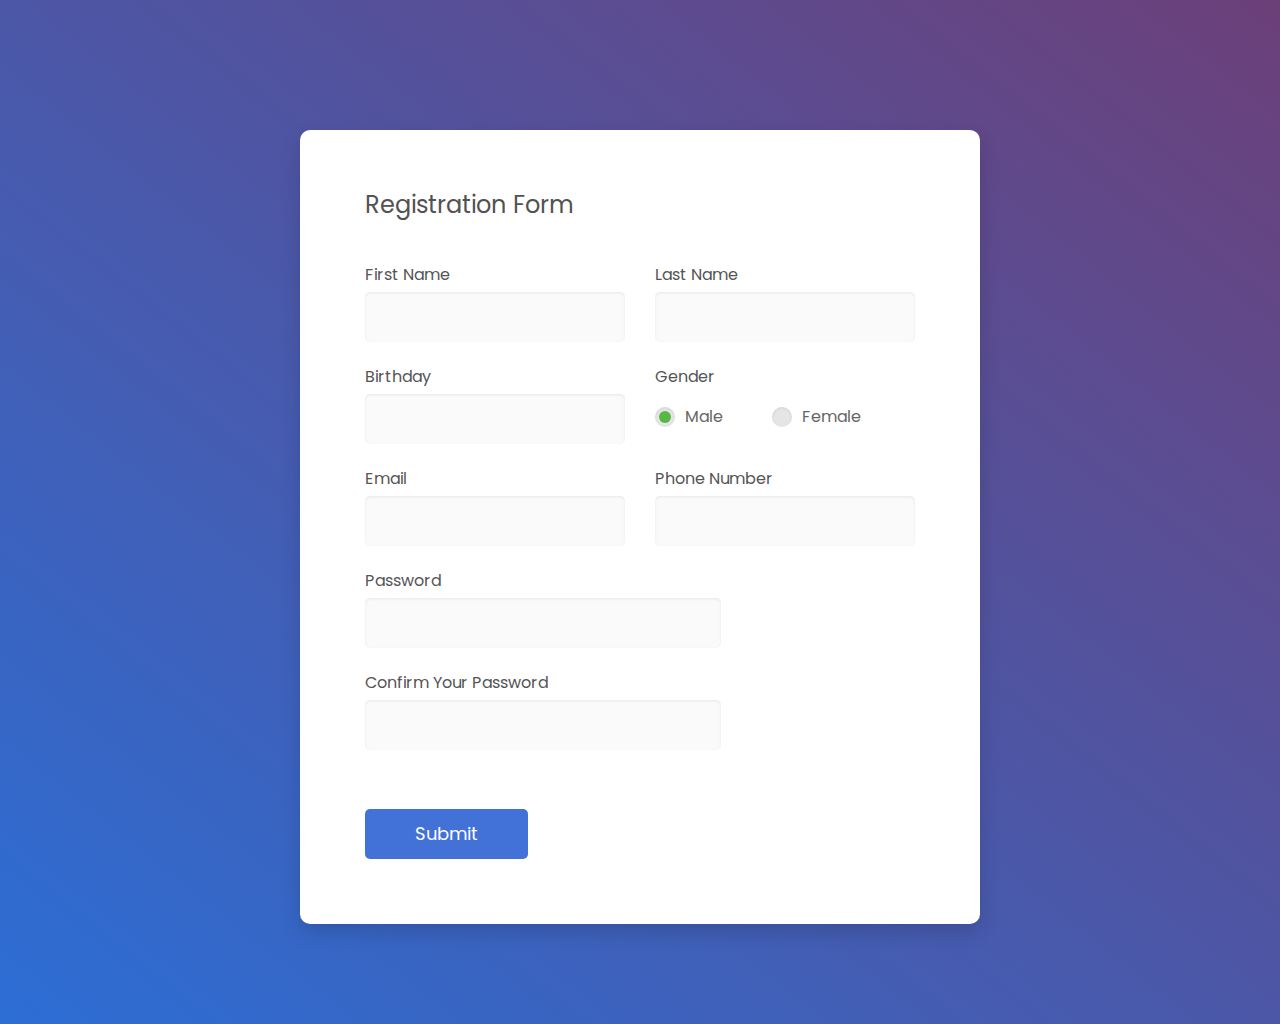
<file: Desktop/events/admin_registration/index.html>
<!DOCTYPE html>
<html lang="en">

<head>
    <!-- Required meta tags-->
    <meta charset="UTF-8">
    <meta name="viewport" content="width=device-width, initial-scale=1, shrink-to-fit=no">
    <meta name="description" content="Colorlib Templates">
    <meta name="author" content="Colorlib">
    <meta name="keywords" content="Colorlib Templates">

    <!-- Title Page-->
    <title>Au Register Forms</title>

    <!-- Icons font CSS-->
    <link href="vendor/mdi-font/css/material-design-iconic-font.min.css" rel="stylesheet" media="all">
    <link href="vendor/font-awesome-4.7/css/font-awesome.min.css" rel="stylesheet" media="all">
    <!-- Font special for pages-->
    <link href="https://fonts.googleapis.com/css?family=Poppins:100,100i,200,200i,300,300i,400,400i,500,500i,600,600i,700,700i,800,800i,900,900i" rel="stylesheet">

    <!-- Vendor CSS-->
    <link href="vendor/select2/select2.min.css" rel="stylesheet" media="all">
    <link href="vendor/datepicker/daterangepicker.css" rel="stylesheet" media="all">

    <!-- Main CSS-->
    <link href="css/main.css" rel="stylesheet" media="all">
</head>

<body>
    <div class="page-wrapper bg-gra-02 p-t-130 p-b-100 font-poppins">
        <div class="wrapper wrapper--w680">
            <div class="card card-4">
                <div class="card-body">
                    <h2 class="title">Registration Form</h2>
                    <form method="POST" action="http://127.0.0.1:8000/api/register">
                        <div class="row row-space">
                            <div class="col-2">
                                <div class="input-group">
                                    <label class="label">first name</label>
                                    <input class="input--style-4" type="text" name="first_name">
                                </div>
                            </div>
                            <div class="col-2">
                                <div class="input-group">
                                    <label class="label">last name</label>
                                    <input class="input--style-4" type="text" name="last_name">
                                </div>
                            </div>
                        </div>
                        <div class="row row-space">
                            <div class="col-2">
                                <div class="input-group">
                                    <label class="label">Birthday</label>
                                    <div class="input-group-icon">
                                        <input class="input--style-4 js-datepicker" type="text" name="birthday">
                                    </div>
                                </div>
                            </div>
                            <div class="col-2">
                                <div class="input-group">
                                    <label class="label">Gender</label>
                                    <div class="p-t-10">
                                        <label class="radio-container m-r-45">Male
                                            <input type="radio" checked="checked" name="gender">
                                            <span class="checkmark"></span>
                                        </label>
                                        <label class="radio-container">Female
                                            <input type="radio" name="gender">
                                            <span class="checkmark"></span>
                                        </label>
                                    </div>
                                </div>
                            </div>
                        </div>
                        <div class="row row-space">
                            <div class="col-2">
                                <div class="input-group">
                                    <label class="label">Email</label>
                                    <input class="input--style-4" type="email" name="email">
                                </div>
                            </div>
                            <div class="col-2">
                                <div class="input-group">
                                    <label class="label">Phone Number</label>
                                    <input class="input--style-4" type="text" name="phone">
                                </div>
                            </div>
                            <div class="col-3">
                                <div class="input-group">
                                    <label class="label">Password</label>
                                    <input class="input--style-4" type="password" name="password">
                                </div>
                            </div>
                            <div class="col-4">
                                <div class="input-group">
                                    <label class="label">Confirm your password</label>
                                    <input class="input--style-4" type="password" name="Cpassword">
                                </div>
                            </div>
                        </div>
                        <div class="input-group">
                            <!-- <label class="label">Subject</label> -->
                            <div class="rs-select2 js-select-simple select--no-search">
                                <!-- <select name="subject">
                                    <option disabled="disabled" selected="selected">Choose option</option>
                                    <option>Subject 1</option>
                                    <option>Subject 2</option>
                                    <option>Subject 3</option>
                                </select> -->
                                <div class="select-dropdown"></div>
                            </div>
                        </div>
                        <div class="p-t-15">
                            <button class="btn btn--radius-2 btn--blue" type="submit" >Submit</button>
                        </div>
                    </form>
                </div>
            </div>
        </div>
    </div>

    <!-- Jquery JS-->
    <script src="vendor/jquery/jquery.min.js"></script>
    
    <!-- Vendor JS-->
    <script src="vendor/select2/select2.min.js"></script>
    <script src="vendor/datepicker/moment.min.js"></script>
    <script src="vendor/datepicker/daterangepicker.js"></script>

    <!-- Main JS-->
    <script src="js/global.js"></script>


    <script>
        const formEl = document.querySelector('form');

        formEl.addEventListiner('submit', event => {
            event.preventDefault();

            const FormData = new FormData(formEl);
            const data = Object.fromEntries(FormData);

            fetch('https://127.0.0:8000/api/register', {
              method: 'POST',
              headers:{
                'Content-Type': 'application/json'
              },
              body: JSON.stringify(data),
        })
    
    
            .then((response) => response.json())
            .then((data) => {
                
                if (data.status === 'success') {
                // Registration was successful
                // Redirect the user to a new page
                Window.location.href="./index2.html"; // Adjust the URL as needed
                } else {
                // Handle registration error (e.g., display an error message)
                console.error(data.message);
                }
        })

       
            .catch(error => {
                // Handle errors
                console.error(error);
            });

        })
      </script>
      

    <script src="https://code.jquery.com/jquery-3.6.0.min.js"></script>

</body><!-- This templates was made by Colorlib (https://colorlib.com) -->

</html>
<!-- end document-->
</file>
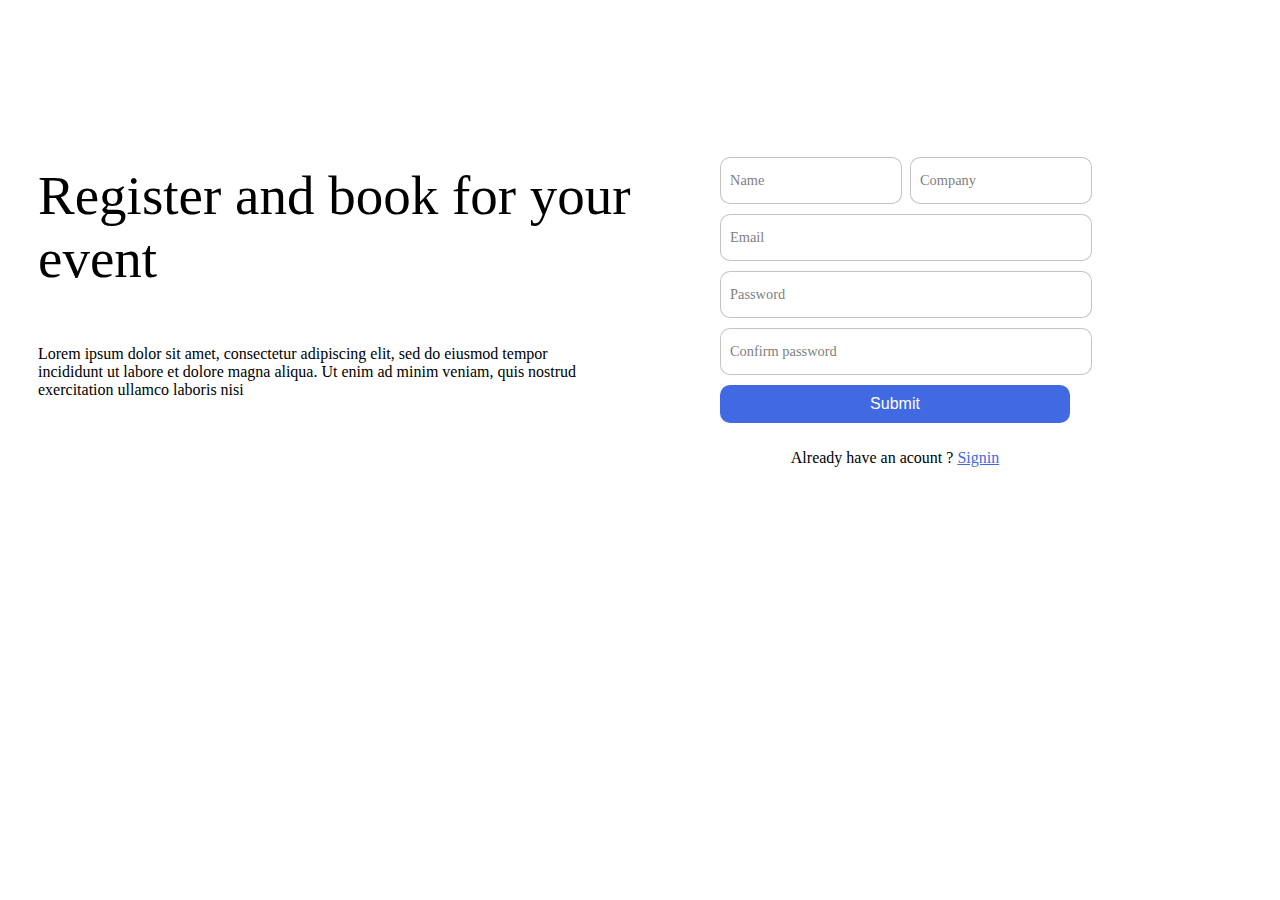
<file: Desktop/events/event_manager_registration/form1.html>
<!DOCTYPE html>
<html lang="en">
<head>
    <meta charset="UTF-8">
    <meta name="viewport" content="width=device-width, initial-scale=1.0">
    
    <link rel="stylesheet" href="styleForm1.css">
    <title>Document</title>
</head>
<body>

    <div class="one">
        <p class="title">Register and book for your event</p>
        <p class="paragraph">Lorem ipsum dolor sit amet, consectetur adipiscing elit, sed do         
        eiusmod tempor incididunt ut labore et dolore magna aliqua. Ut enim ad minim
        veniam, quis nostrud exercitation ullamco laboris nisi </p>
    </div>


    <div>
        <form class="form">
            <!-- <p class="title">Register </p> -->
            <p class="message"> </p>
                <div class="flex">
                <label>
                    <input required="" placeholder="" type="text" class="input">
                    <span>Name</span>
                </label>
        
                <label>
                    <input required="" placeholder="" type="text" class="input">
                    <span>Company</span>
                </label>
            </div>  
                    
            <label>
                <input required="" placeholder="" type="email" class="input">
                <span>Email</span>
            </label> 
                
            <label>
                <input required="" placeholder="" type="password" class="input">
                <span>Password</span>
            </label>
            <label>
                <input required="" placeholder="" type="password" class="input">
                <span>Confirm password</span>
            </label>
            <button class="submit">Submit</button>
            <p class="signin">Already have an acount ? <a href="#">Signin</a> </p>
        </form>
    </div>
    
</body>
</html>
</file>
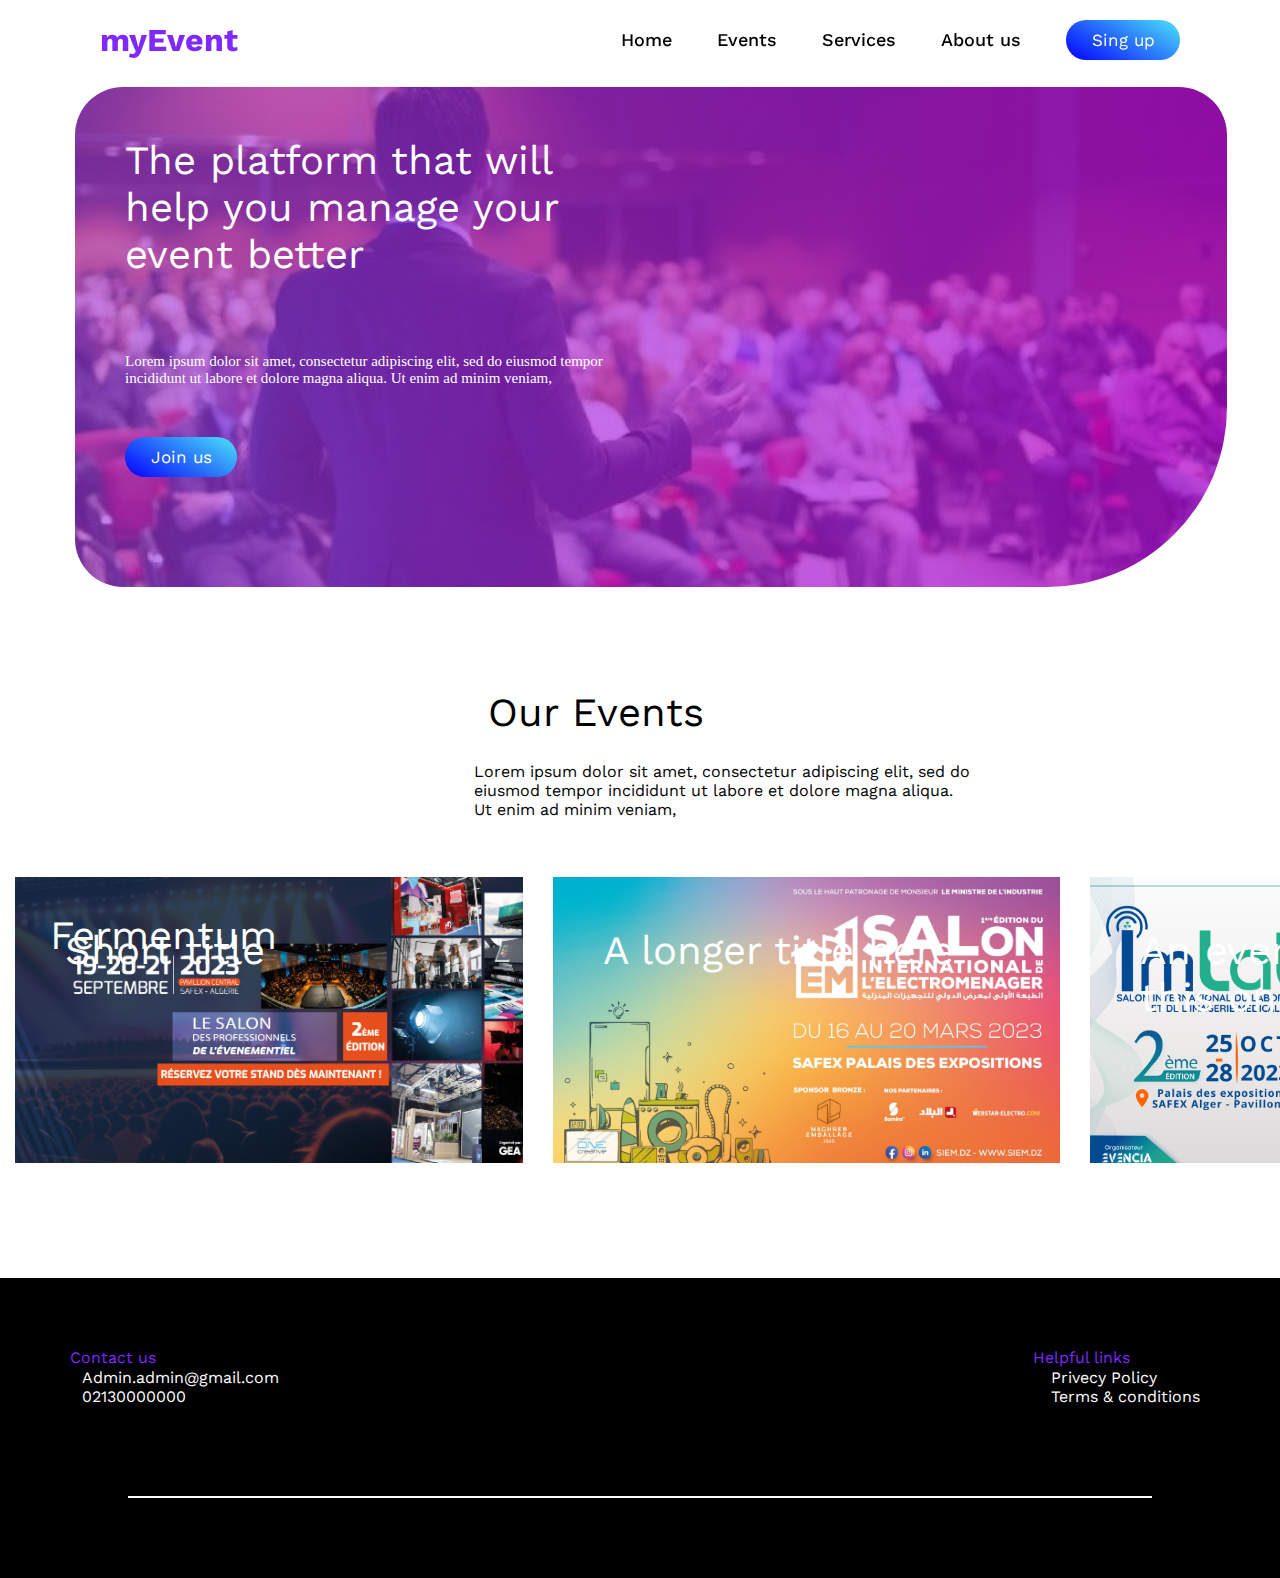
<file: Desktop/events/Home/Home.html>
<!DOCTYPE html>
<html lang="en">
<head>
    <meta charset="UTF-8">
    <meta name="viewport" content="width=device-width, initial-scale=1.0">
    <link rel="stylesheet" href="HomeStyle.css">
    <link rel="preconnect" href="https://fonts.googleapis.com">
    <link rel="preconnect" href="https://fonts.gstatic.com" crossorigin>
    <link href="https://fonts.googleapis.com/css2?family=Poppins:ital,wght@0,600;0,700;1,100&family=Work+Sans:ital,wght@0,400;0,500;0,700;0,800;1,100;1,600&display=swap" rel="stylesheet">
    <title>myEvent</title>
</head>
<body>
    <header class="header">
        <div class="logo">myEvent</div>
        
        <nav class="navbar">
            <a href="">Home</a>
            <a href="">Events</a>
            <a href="">Services</a>
            <a href="">About us</a>
            <button type="button" class="btn-singup">Sing up</button>
        </nav>
    </header>
        <section class="section">
            <p class="title">
                The platform that will 
                help you manage your 
                event better
            </p>
            <p class="paragraph">
                Lorem ipsum dolor sit amet, consectetur adipiscing elit,
                sed do eiusmod tempor incididunt ut labore et
                dolore magna aliqua. Ut enim ad minim veniam,
            </p>
            <button class="join">
                Join us
            </button> 
        </section>
        <div class="events">
            <p class="event-t">Our Events</p>
            <p class="paragraph2">Lorem ipsum dolor sit amet, consectetur adipiscing elit,
                sed do eiusmod tempor incididunt ut labore et
                dolore magna aliqua. Ut enim ad minim veniam,</p>
        </div>
        <div class="slide-container">
            <!-- <span class="slider-span" id="slider-span1"></span>
            <span class="slider-span" id="slider-span2"></span>
            <span class="slider-span" id="slider-span3"></span>
            <span class="slider-span" id="slider-span4"></span>
            <span class="slider-span" id="slider-span5"></span>
            <span class="slider-span" id="slider-span6"></span>
            <span class="slider-span" id="slider-span7"></span>
     -->
            <!-- <div class="image-slider">

                <div class="slides-div" id="slide-1">
                    <img src="pics/slider1.jpg" alt="" class="img" id="img1">
                    <a href="#slider-span1" class="button" id="button-1"></a>
                </div>
                <div class="slides-div" id="slide-2">
                    <img src="pics/slider2.jpg" alt="" class="img" id="img2">
                    <a href="#slider-span2" class="button" id="button-2"></a>
                </div>
                <div class="slides-div" id="slide-3">
                    <img src="pics/slider3.png" alt="" class="img" id="img3">
                    <a href="#slider-span3" class="button" id="button-3"></a>
                </div>
                <div class="slides-div" id="slide-4">
                    <img src="pics/slider4 .jpg" alt="" class="img" id="img4">
                    <a href="#slider-span4" class="button" id="button-4"></a>
                </div>
                <div class="slides-div" id="slide-5">
                    <img src="pics/slider5.jpg" alt="" class="img" id="img5">
                    <a href="#slider-span5" class="button" id="button-5"></a>
                </div>
                <div class="slides-div" id="slide-6">
                    <img src="pics/slider6.jpg" alt="" class="img" id="img6">
                    <a href="#slider-span6" class="button" id="button-3"></a>
                </div>
                <div class="slides-div" id="slide-7">
                    <img src="pics/slider7.jpg" alt="" class="img" id="img7">
                    <a href="#slider-span7" class="button" id="button-7"></a>
                </div>
            </div> -->
        
<div class="media-scroller snaps-inline">
    <div class="media-element">
      <img src="pics/slider1.jpg" alt="">
      <p class="title">Short title</p>
    </div>
    <div class="media-element">
      <img src="pics/slider2.jpg" alt="">
      <p class="title">A longer title here</p>
    </div>
    <div class="media-element">
      <img src="pics/slider3.png" alt="">
      <p class="title">An even longer title on this one</p>
    </div>
    <div class="media-element">
        <img src="pics/slider4 .jpg" alt="">
      <p class="title">A dog that's blinking?</p>
    </div>
    <div class="media-element">
        <img src="pics/slider5.jpg" alt="">
      <p class="title">Chair</p>
    </div>
    <div class="media-element">
        <img src="pics/slider6.jpg" alt="">
      <p class="title">Ut enim ad minim veniam</p>
    </div>
    <div class="media-element">
        <img src="pics/slider7.jpg" alt="">
        <p class="title">Duis aute irure dolor</p>
    </div>
      <p class="title">Fermentum</p>
    </div>
  </div>
  
  
        </div>
        <footer>
            <div class="contact">
                <div class="cu">Contact us</div>
                <div class="div1">
                    <div class="mail">Admin.admin@gmail.com</div>
                    <div class="num">02130000000</div>
                </div>
            </div>

            <div class="links">
                <div class="hl">Helpful links</div>
                <div class="div2">
                    <div class="pp">Privecy Policy</div>
                    <div class="tc">Terms & conditions</div>
                </div>
            </div>
            <div class="line"></div>
        </footer>
    
</body>
</html>
</file>
<file: Desktop/events/admin_registration/vendor/datepicker/daterangepicker.css>
.daterangepicker {
  position: absolute;
  color: inherit;
  background-color: #fff;
  border-radius: 4px;
  width: 278px;
  padding: 4px;
  margin-top: 1px;
  top: 100px;
  left: 20px;
  /* Calendars */ }
  .daterangepicker:before, .daterangepicker:after {
    position: absolute;
    display: inline-block;
    border-bottom-color: rgba(0, 0, 0, 0.2);
    content: ''; }
  .daterangepicker:before {
    top: -7px;
    border-right: 7px solid transparent;
    border-left: 7px solid transparent;
    border-bottom: 7px solid #ccc; }
  .daterangepicker:after {
    top: -6px;
    border-right: 6px solid transparent;
    border-bottom: 6px solid #fff;
    border-left: 6px solid transparent; }
  .daterangepicker.opensleft:before {
    right: 9px; }
  .daterangepicker.opensleft:after {
    right: 10px; }
  .daterangepicker.openscenter:before {
    left: 0;
    right: 0;
    width: 0;
    margin-left: auto;
    margin-right: auto; }
  .daterangepicker.openscenter:after {
    left: 0;
    right: 0;
    width: 0;
    margin-left: auto;
    margin-right: auto; }
  .daterangepicker.opensright:before {
    left: 9px; }
  .daterangepicker.opensright:after {
    left: 10px; }
  .daterangepicker.dropup {
    margin-top: -5px; }
    .daterangepicker.dropup:before {
      top: initial;
      bottom: -7px;
      border-bottom: initial;
      border-top: 7px solid #ccc; }
    .daterangepicker.dropup:after {
      top: initial;
      bottom: -6px;
      border-bottom: initial;
      border-top: 6px solid #fff; }
  .daterangepicker.dropdown-menu {
    max-width: none;
    z-index: 3001; }
  .daterangepicker.single .ranges, .daterangepicker.single .calendar {
    float: none; }
  .daterangepicker.show-calendar .calendar {
    display: block; }
  .daterangepicker .calendar {
    display: none;
    max-width: 270px;
    margin: 4px; }
    .daterangepicker .calendar.single .calendar-table {
      border: none; }
    .daterangepicker .calendar th, .daterangepicker .calendar td {
      white-space: nowrap;
      text-align: center;
      min-width: 32px; }
  .daterangepicker .calendar-table {
    border: 1px solid #fff;
    padding: 4px;
    border-radius: 4px;
    background-color: #fff; }
  .daterangepicker table {
    width: 100%;
    margin: 0; }
  .daterangepicker td, .daterangepicker th {
    text-align: center;
    width: 20px;
    height: 20px;
    border-radius: 4px;
    border: 1px solid transparent;
    white-space: nowrap;
    cursor: pointer; }
    .daterangepicker td.available:hover, .daterangepicker th.available:hover {
      background-color: #eee;
      border-color: transparent;
      color: inherit; }
    .daterangepicker td.week, .daterangepicker th.week {
      font-size: 80%;
      color: #ccc; }
  .daterangepicker td.off, .daterangepicker td.off.in-range, .daterangepicker td.off.start-date, .daterangepicker td.off.end-date {
    background-color: #fff;
    border-color: transparent;
    color: #999; }
  .daterangepicker td.in-range {
    background-color: #ebf4f8;
    border-color: transparent;
    color: #000;
    border-radius: 0; }
  .daterangepicker td.start-date {
    border-radius: 4px 0 0 4px; }
  .daterangepicker td.end-date {
    border-radius: 0 4px 4px 0; }
  .daterangepicker td.start-date.end-date {
    border-radius: 4px; }
  .daterangepicker td.active, .daterangepicker td.active:hover {
    background-color: #357ebd;
    border-color: transparent;
    color: #fff; }
  .daterangepicker th.month {
    width: auto; }
  .daterangepicker td.disabled, .daterangepicker option.disabled {
    color: #999;
    cursor: not-allowed;
    text-decoration: line-through; }
  .daterangepicker select.monthselect, .daterangepicker select.yearselect {
    font-size: 12px;
    padding: 1px;
    height: auto;
    margin: 0;
    cursor: default; }
  .daterangepicker select.monthselect {
    margin-right: 2%;
    width: 56%; }
  .daterangepicker select.yearselect {
    width: 40%; }
  .daterangepicker select.hourselect, .daterangepicker select.minuteselect, .daterangepicker select.secondselect, .daterangepicker select.ampmselect {
    width: 50px;
    margin-bottom: 0; }
  .daterangepicker .input-mini {
    border: 1px solid #ccc;
    border-radius: 4px;
    color: #555;
    height: 30px;
    line-height: 30px;
    display: block;
    vertical-align: middle;
    margin: 0 0 5px 0;
    padding: 0 6px 0 28px;
    width: 100%; }
    .daterangepicker .input-mini.active {
      border: 1px solid #08c;
      border-radius: 4px; }
  .daterangepicker .daterangepicker_input {
    position: relative; }
    .daterangepicker .daterangepicker_input i {
      position: absolute;
      left: 8px;
      top: 8px; }
  .daterangepicker.rtl .input-mini {
    padding-right: 28px;
    padding-left: 6px; }
  .daterangepicker.rtl .daterangepicker_input i {
    left: auto;
    right: 8px; }
  .daterangepicker .calendar-time {
    text-align: center;
    margin: 5px auto;
    line-height: 30px;
    position: relative;
    padding-left: 28px; }
    .daterangepicker .calendar-time select.disabled {
      color: #ccc;
      cursor: not-allowed; }

.ranges {
  font-size: 11px;
  float: none;
  margin: 4px;
  text-align: left; }
  .ranges ul {
    list-style: none;
    margin: 0 auto;
    padding: 0;
    width: 100%; }
  .ranges li {
    font-size: 13px;
    background-color: #f5f5f5;
    border: 1px solid #f5f5f5;
    border-radius: 4px;
    color: #08c;
    padding: 3px 12px;
    margin-bottom: 8px;
    cursor: pointer; }
    .ranges li:hover {
      background-color: #08c;
      border: 1px solid #08c;
      color: #fff; }
    .ranges li.active {
      background-color: #08c;
      border: 1px solid #08c;
      color: #fff; }

/*  Larger Screen Styling */
@media (min-width: 564px) {
  .daterangepicker {
    width: auto; }
    .daterangepicker .ranges ul {
      width: 160px; }
    .daterangepicker.single .ranges ul {
      width: 100%; }
    .daterangepicker.single .calendar.left {
      clear: none; }
    .daterangepicker.single.ltr .ranges, .daterangepicker.single.ltr .calendar {
      float: left; }
    .daterangepicker.single.rtl .ranges, .daterangepicker.single.rtl .calendar {
      float: right; }
    .daterangepicker.ltr {
      direction: ltr;
      text-align: left; }
      .daterangepicker.ltr .calendar.left {
        clear: left;
        margin-right: 0; }
        .daterangepicker.ltr .calendar.left .calendar-table {
          border-right: none;
          border-top-right-radius: 0;
          border-bottom-right-radius: 0; }
      .daterangepicker.ltr .calendar.right {
        margin-left: 0; }
        .daterangepicker.ltr .calendar.right .calendar-table {
          border-left: none;
          border-top-left-radius: 0;
          border-bottom-left-radius: 0; }
      .daterangepicker.ltr .left .daterangepicker_input {
        padding-right: 12px; }
      .daterangepicker.ltr .calendar.left .calendar-table {
        padding-right: 12px; }
      .daterangepicker.ltr .ranges, .daterangepicker.ltr .calendar {
        float: left; }
    .daterangepicker.rtl {
      direction: rtl;
      text-align: right; }
      .daterangepicker.rtl .calendar.left {
        clear: right;
        margin-left: 0; }
        .daterangepicker.rtl .calendar.left .calendar-table {
          border-left: none;
          border-top-left-radius: 0;
          border-bottom-left-radius: 0; }
      .daterangepicker.rtl .calendar.right {
        margin-right: 0; }
        .daterangepicker.rtl .calendar.right .calendar-table {
          border-right: none;
          border-top-right-radius: 0;
          border-bottom-right-radius: 0; }
      .daterangepicker.rtl .left .daterangepicker_input {
        padding-left: 12px; }
      .daterangepicker.rtl .calendar.left .calendar-table {
        padding-left: 12px; }
      .daterangepicker.rtl .ranges, .daterangepicker.rtl .calendar {
        text-align: right;
        float: right; } }
@media (min-width: 730px) {
  .daterangepicker .ranges {
    width: auto; }
  .daterangepicker.ltr .ranges {
    float: left; }
  .daterangepicker.rtl .ranges {
    float: right; }
  .daterangepicker .calendar.left {
    clear: none !important; } }
</file>
<file: Desktop/events/admin_registration/css/main.css>
/* ==========================================================================
   #FONT
   ========================================================================== */
.font-robo {
  font-family: "Roboto", "Arial", "Helvetica Neue", sans-serif;
}

.font-poppins {
  font-family: "Poppins", "Arial", "Helvetica Neue", sans-serif;
}

/* ==========================================================================
   #GRID
   ========================================================================== */
.row {
  display: -webkit-box;
  display: -webkit-flex;
  display: -moz-box;
  display: -ms-flexbox;
  display: flex;
  -webkit-flex-wrap: wrap;
  -ms-flex-wrap: wrap;
  flex-wrap: wrap;
}

.row-space {
  -webkit-box-pack: justify;
  -webkit-justify-content: space-between;
  -moz-box-pack: justify;
  -ms-flex-pack: justify;
  justify-content: space-between;
}

.col-2 {
  width: -webkit-calc((100% - 30px) / 2);
  width: -moz-calc((100% - 30px) / 2);
  width: calc((100% - 30px) / 2);
}

@media (max-width: 767px) {
  .col-2 {
    width: 100%;
  }
}

/* ==========================================================================
   #BOX-SIZING
   ========================================================================== */
/**
 * More sensible default box-sizing:
 * css-tricks.com/inheriting-box-sizing-probably-slightly-better-best-practice
 */
html {
  -webkit-box-sizing: border-box;
  -moz-box-sizing: border-box;
  box-sizing: border-box;
}

* {
  padding: 0;
  margin: 0;
}

*, *:before, *:after {
  -webkit-box-sizing: inherit;
  -moz-box-sizing: inherit;
  box-sizing: inherit;
}

/* ==========================================================================
   #RESET
   ========================================================================== */
/**
 * A very simple reset that sits on top of Normalize.css.
 */
body,
h1, h2, h3, h4, h5, h6,
blockquote, p, pre,
dl, dd, ol, ul,
figure,
hr,
fieldset, legend {
  margin: 0;
  padding: 0;
}

/**
 * Remove trailing margins from nested lists.
 */
li > ol,
li > ul {
  margin-bottom: 0;
}

/**
 * Remove default table spacing.
 */
table {
  border-collapse: collapse;
  border-spacing: 0;
}

/**
 * 1. Reset Chrome and Firefox behaviour which sets a `min-width: min-content;`
 *    on fieldsets.
 */
fieldset {
  min-width: 0;
  /* [1] */
  border: 0;
}

button {
  outline: none;
  background: none;
  border: none;
}

/* ==========================================================================
   #PAGE WRAPPER
   ========================================================================== */
.page-wrapper {
  min-height: 100vh;
}

body {
  font-family: "Poppins", "Arial", "Helvetica Neue", sans-serif;
  font-weight: 400;
  font-size: 14px;
}

h1, h2, h3, h4, h5, h6 {
  font-weight: 400;
}

h1 {
  font-size: 36px;
}

h2 {
  font-size: 30px;
}

h3 {
  font-size: 24px;
}

h4 {
  font-size: 18px;
}

h5 {
  font-size: 15px;
}

h6 {
  font-size: 13px;
}

/* ==========================================================================
   #BACKGROUND
   ========================================================================== */
.bg-blue {
  background: #2c6ed5;
}

.bg-red {
  background: #fa42e8;
}

.bg-gra-01 {
  background: -webkit-gradient(linear, left bottom, left top, from(#fbc2eb), to(#a18cd1));
  background: -webkit-linear-gradient(bottom, #fbc2eb 0%, #a18cd1 100%);
  background: -moz-linear-gradient(bottom, #fbc2eb 0%, #a18cd1 100%);
  background: -o-linear-gradient(bottom, #fbc2eb 0%, #a18cd1 100%);
  background: linear-gradient(to top, #fbc2eb 0%, #a18cd1 100%);
}

.bg-gra-02 {
  background: -webkit-gradient(linear, left bottom, right top, from(#2c6ed5), to(#6c4079));
  background: -webkit-linear-gradient(bottom left, #2c6ed5 0%, #6c4079 100%);
  background: -moz-linear-gradient(bottom left, #2c6ed5 0%, #6c4079 100%);
  background: -o-linear-gradient(bottom left, #2c6ed5 0%, #6c4079 100%);
  background: linear-gradient(to top right, #2c6ed5 0%, #6c4079 100%);
}

/* ==========================================================================
   #SPACING
   ========================================================================== */
.p-t-100 {
  padding-top: 100px;
}

.p-t-130 {
  padding-top: 130px;
}

.p-t-180 {
  padding-top: 180px;
}

.p-t-20 {
  padding-top: 20px;
}

.p-t-15 {
  padding-top: 15px;
}

.p-t-10 {
  padding-top: 10px;
}

.p-t-30 {
  padding-top: 30px;
}

.p-b-100 {
  padding-bottom: 100px;
}

.m-r-45 {
  margin-right: 45px;
}

/* ==========================================================================
   #WRAPPER
   ========================================================================== */
.wrapper {
  margin: 0 auto;
}

.wrapper--w960 {
  max-width: 960px;
}

.wrapper--w780 {
  max-width: 780px;
}

.wrapper--w680 {
  max-width: 680px;
}

/* ==========================================================================
   #BUTTON
   ========================================================================== */
.btn {
  display: inline-block;
  line-height: 50px;
  padding: 0 50px;
  -webkit-transition: all 0.4s ease;
  -o-transition: all 0.4s ease;
  -moz-transition: all 0.4s ease;
  transition: all 0.4s ease;
  cursor: pointer;
  font-size: 18px;
  color: #fff;
  font-family: "Poppins", "Arial", "Helvetica Neue", sans-serif;
}

.btn--radius {
  -webkit-border-radius: 3px;
  -moz-border-radius: 3px;
  border-radius: 3px;
}

.btn--radius-2 {
  -webkit-border-radius: 5px;
  -moz-border-radius: 5px;
  border-radius: 5px;
}

.btn--pill {
  -webkit-border-radius: 20px;
  -moz-border-radius: 20px;
  border-radius: 20px;
}

.btn--green {
  background: #57b846;
}

.btn--green:hover {
  background: #4dae3c;
}

.btn--blue {
  background: #4272d7;
}

.btn--blue:hover {
  background: #3868cd;
}

/* ==========================================================================
   #DATE PICKER
   ========================================================================== */
td.active {
  background-color: #2c6ed5;
}

input[type="date" i] {
  padding: 14px;
}

.table-condensed td, .table-condensed th {
  font-size: 14px;
  font-family: "Roboto", "Arial", "Helvetica Neue", sans-serif;
  font-weight: 400;
}

.daterangepicker td {
  width: 40px;
  height: 30px;
}

.daterangepicker {
  border: none;
  -webkit-box-shadow: 0px 8px 20px 0px rgba(0, 0, 0, 0.15);
  -moz-box-shadow: 0px 8px 20px 0px rgba(0, 0, 0, 0.15);
  box-shadow: 0px 8px 20px 0px rgba(0, 0, 0, 0.15);
  display: none;
  border: 1px solid #e0e0e0;
  margin-top: 5px;
}

.daterangepicker::after, .daterangepicker::before {
  display: none;
}

.daterangepicker thead tr th {
  padding: 10px 0;
}

.daterangepicker .table-condensed th select {
  border: 1px solid #ccc;
  -webkit-border-radius: 3px;
  -moz-border-radius: 3px;
  border-radius: 3px;
  font-size: 14px;
  padding: 5px;
  outline: none;
}

/* ==========================================================================
   #FORM
   ========================================================================== */
input {
  outline: none;
  margin: 0;
  border: none;
  -webkit-box-shadow: none;
  -moz-box-shadow: none;
  box-shadow: none;
  width: 100%;
  font-size: 14px;
  font-family: inherit;
}

.input--style-4 {
  line-height: 50px;
  background: #fafafa;
  -webkit-box-shadow: inset 0px 1px 3px 0px rgba(0, 0, 0, 0.08);
  -moz-box-shadow: inset 0px 1px 3px 0px rgba(0, 0, 0, 0.08);
  box-shadow: inset 0px 1px 3px 0px rgba(0, 0, 0, 0.08);
  -webkit-border-radius: 5px;
  -moz-border-radius: 5px;
  border-radius: 5px;
  padding: 0 20px;
  font-size: 16px;
  color: #666;
  -webkit-transition: all 0.4s ease;
  -o-transition: all 0.4s ease;
  -moz-transition: all 0.4s ease;
  transition: all 0.4s ease;
}

.input--style-4::-webkit-input-placeholder {
  /* WebKit, Blink, Edge */
  color: #666;
}

.input--style-4:-moz-placeholder {
  /* Mozilla Firefox 4 to 18 */
  color: #666;
  opacity: 1;
}

.input--style-4::-moz-placeholder {
  /* Mozilla Firefox 19+ */
  color: #666;
  opacity: 1;
}

.input--style-4:-ms-input-placeholder {
  /* Internet Explorer 10-11 */
  color: #666;
}

.input--style-4:-ms-input-placeholder {
  /* Microsoft Edge */
  color: #666;
}

.label {
  font-size: 16px;
  color: #555;
  text-transform: capitalize;
  display: block;
  margin-bottom: 5px;
}

.radio-container {
  display: inline-block;
  position: relative;
  padding-left: 30px;
  cursor: pointer;
  font-size: 16px;
  color: #666;
  -webkit-user-select: none;
  -moz-user-select: none;
  -ms-user-select: none;
  user-select: none;
}

.radio-container input {
  position: absolute;
  opacity: 0;
  cursor: pointer;
}

.radio-container input:checked ~ .checkmark {
  background-color: #e5e5e5;
}

.radio-container input:checked ~ .checkmark:after {
  display: block;
}

.radio-container .checkmark:after {
  top: 50%;
  left: 50%;
  -webkit-transform: translate(-50%, -50%);
  -moz-transform: translate(-50%, -50%);
  -ms-transform: translate(-50%, -50%);
  -o-transform: translate(-50%, -50%);
  transform: translate(-50%, -50%);
  width: 12px;
  height: 12px;
  -webkit-border-radius: 50%;
  -moz-border-radius: 50%;
  border-radius: 50%;
  background: #57b846;
}

.checkmark {
  position: absolute;
  top: 50%;
  -webkit-transform: translateY(-50%);
  -moz-transform: translateY(-50%);
  -ms-transform: translateY(-50%);
  -o-transform: translateY(-50%);
  transform: translateY(-50%);
  left: 0;
  height: 20px;
  width: 20px;
  background-color: #e5e5e5;
  -webkit-border-radius: 50%;
  -moz-border-radius: 50%;
  border-radius: 50%;
  -webkit-box-shadow: inset 0px 1px 3px 0px rgba(0, 0, 0, 0.08);
  -moz-box-shadow: inset 0px 1px 3px 0px rgba(0, 0, 0, 0.08);
  box-shadow: inset 0px 1px 3px 0px rgba(0, 0, 0, 0.08);
}

.checkmark:after {
  content: "";
  position: absolute;
  display: none;
}

.input-group {
  position: relative;
  margin-bottom: 22px;
}

.input-group-icon {
  position: relative;
}

.input-icon {
  position: absolute;
  font-size: 18px;
  color: #999;
  right: 18px;
  top: 50%;
  -webkit-transform: translateY(-50%);
  -moz-transform: translateY(-50%);
  -ms-transform: translateY(-50%);
  -o-transform: translateY(-50%);
  transform: translateY(-50%);
  cursor: pointer;
}

/* ==========================================================================
   #SELECT2
   ========================================================================== */
.select--no-search .select2-search {
  display: none !important;
}

.rs-select2 .select2-container {
  width: 100% !important;
  outline: none;
  background: #fafafa;
  -webkit-box-shadow: inset 0px 1px 3px 0px rgba(0, 0, 0, 0.08);
  -moz-box-shadow: inset 0px 1px 3px 0px rgba(0, 0, 0, 0.08);
  box-shadow: inset 0px 1px 3px 0px rgba(0, 0, 0, 0.08);
  -webkit-border-radius: 5px;
  -moz-border-radius: 5px;
  border-radius: 5px;
}

.rs-select2 .select2-container .select2-selection--single {
  outline: none;
  border: none;
  height: 50px;
  background: transparent;
}

.rs-select2 .select2-container .select2-selection--single .select2-selection__rendered {
  line-height: 50px;
  padding-left: 0;
  color: #555;
  font-size: 16px;
  font-family: inherit;
  padding-left: 22px;
  padding-right: 50px;
}

.rs-select2 .select2-container .select2-selection--single .select2-selection__arrow {
  height: 50px;
  right: 20px;
  display: -webkit-box;
  display: -webkit-flex;
  display: -moz-box;
  display: -ms-flexbox;
  display: flex;
  -webkit-box-pack: center;
  -webkit-justify-content: center;
  -moz-box-pack: center;
  -ms-flex-pack: center;
  justify-content: center;
  -webkit-box-align: center;
  -webkit-align-items: center;
  -moz-box-align: center;
  -ms-flex-align: center;
  align-items: center;
}

.rs-select2 .select2-container .select2-selection--single .select2-selection__arrow b {
  display: none;
}

.rs-select2 .select2-container .select2-selection--single .select2-selection__arrow:after {
  font-family: "Material-Design-Iconic-Font";
  content: '\f2f9';
  font-size: 24px;
  color: #999;
  -webkit-transition: all 0.4s ease;
  -o-transition: all 0.4s ease;
  -moz-transition: all 0.4s ease;
  transition: all 0.4s ease;
}

.rs-select2 .select2-container.select2-container--open .select2-selection--single .select2-selection__arrow::after {
  -webkit-transform: rotate(-180deg);
  -moz-transform: rotate(-180deg);
  -ms-transform: rotate(-180deg);
  -o-transform: rotate(-180deg);
  transform: rotate(-180deg);
}

.select2-container--open .select2-dropdown--below {
  border: none;
  -webkit-border-radius: 3px;
  -moz-border-radius: 3px;
  border-radius: 3px;
  -webkit-box-shadow: 0px 8px 20px 0px rgba(0, 0, 0, 0.15);
  -moz-box-shadow: 0px 8px 20px 0px rgba(0, 0, 0, 0.15);
  box-shadow: 0px 8px 20px 0px rgba(0, 0, 0, 0.15);
  border: 1px solid #e0e0e0;
  margin-top: 5px;
  overflow: hidden;
}

.select2-container--default .select2-results__option {
  padding-left: 22px;
}

/* ==========================================================================
   #TITLE
   ========================================================================== */
.title {
  font-size: 24px;
  color: #525252;
  font-weight: 400;
  margin-bottom: 40px;
}

/* ==========================================================================
   #CARD
   ========================================================================== */
.card {
  -webkit-border-radius: 3px;
  -moz-border-radius: 3px;
  border-radius: 3px;
  background: #fff;
}

.card-4 {
  background: #fff;
  -webkit-border-radius: 10px;
  -moz-border-radius: 10px;
  border-radius: 10px;
  -webkit-box-shadow: 0px 8px 20px 0px rgba(0, 0, 0, 0.15);
  -moz-box-shadow: 0px 8px 20px 0px rgba(0, 0, 0, 0.15);
  box-shadow: 0px 8px 20px 0px rgba(0, 0, 0, 0.15);
}

.card-4 .card-body {
  padding: 57px 65px;
  padding-bottom: 65px;
}

@media (max-width: 767px) {
  .card-4 .card-body {
    padding: 50px 40px;
  }
}
</file>
<file: Desktop/events/event_manager_registration/styleForm1.css>
body{
position: relative;
display: flex;
}
.form {
    display: flex;
    flex-direction: column;
    gap: 10px;
    max-width: 350px;
    background-color: #fff;
    padding: 20px;
    border-radius: 20px;
    position: relative;
    top: 20%;
    
  }
  
  /* .title {
    font-size: 28px;
    color: royalblue;
    font-weight: 600;
    letter-spacing: -1px;
    position: relative;
    display: flex;
    align-items: center;
    padding-left: 30px;
  } */
  
  /* .title::before,.title::after {
    position: absolute;
    content: "";
    height: 16px;
    width: 16px;
    border-radius: 50%;
    left: 0px;
    background-color: royalblue;
  } */
/*   
  .title::before {
    width: 18px;
    height: 18px;
    background-color: royalblue;
  } */
  
  /* .title::after {
    width: 18px;
    height: 18px;
    animation: pulse 1s linear infinite;
  }
   */
  /* .message, .signin {
    color: rgba(88, 87, 87, 0.822);
    font-size: 14px;
  } */
  
  .signin {
    text-align: center;
  }
  
  .signin a {
    color: royalblue;
  }
  
  .signin a:hover {
    text-decoration: underline royalblue;
  }
  
  .flex {
    display: flex;
    width: 100%;
    gap: 30px;
  }
  
  .form label {
    position: relative;
  }
  
  .form label .input {
    width: 100%;
    padding: 10px 10px 20px 10px;
    outline: 0;
    border: 1px solid rgba(105, 105, 105, 0.397);
    border-radius: 10px;
  }
  
  .form label .input + span {
    position: absolute;
    left: 10px;
    top: 15px;
    color: grey;
    font-size: 0.9em;
    cursor: text;
    transition: 0.3s ease;
  }
  
  .form label .input:placeholder-shown + span {
    top: 15px;
    font-size: 0.9em;
  }
  
  .form label .input:focus + span,.form label .input:valid + span {
    top: 30px;
    font-size: 0.7em;
    font-weight: 600;
  }
  
  .form label .input:valid + span {
    color: green;
  }
  
  .submit {
    border: none;
    outline: none;
    background-color: royalblue;
    padding: 10px;
    border-radius: 10px;
    color: #fff;
    font-size: 16px;
    transform: .3s ease;
  }
  
  .submit:hover {
    background-color: rgb(56, 90, 194);
  }
  
  @keyframes pulse {
    from {
      transform: scale(0.9);
      opacity: 1;
    }
  
    to {
      transform: scale(1.8);
      opacity: 0;
    }
  }

  
  .one {
    width: 50%;
    margin: 30px;
  }
  .title{
    font-size: 55px;
    /* width: 60%; */
    margin-top: 20%;
  }
  .paragraph{
    width: 550px;
  }
</file>
<file: Desktop/events/Home/HomeStyle.css>
*{
margin: 0;
padding: 0;
box-sizing: border-box;
font-family: 'Poppins', sans-serif;
font-family: 'Work Sans', sans-serif;
}

.header{
    position: fixed;
    top: 0;
    left: 0;
    width: 100%;
    padding: 20px 100px;
    background: rgba(255, 255, 255, 0.479);
    display: flex;
    justify-content: space-between;
    align-items: center; 
    z-index: 100;
}
.logo{
    font-size: 32px;
    color: #7F29FE;
    text-decoration: none;
    font-weight: 700;
}
.navbar a{
    font-size: 18px;
    color: black;
    font-weight: 500;
    text-decoration: none;
    margin-left: 40px;
}
.navbar a:hover{
    color: #7F29FE;    
}
.btn-singup{
    /* 
    background-color: white;
    border-radius: 15px;
    width: 100px;
    height: 30px; */
    border: none;
        color: #fff;
        background-image: linear-gradient(30deg, #0400ff, #4ce3f7);
        border-radius: 20px;
        background-size: 100% auto;
        font-family: inherit;
        font-size: 17px;
        padding: 0.6em 1.5em;
    margin-left: 40px;
}
.btn-singup:hover{
    background-color: #7F29FE;
    color: white;
    border-color: white;
    background-position: right center;
        background-size: 200% auto;
        -webkit-animation: pulse 2s infinite;
        animation: pulse512 1.5s infinite;
}
.section{
    margin: 75px;
    margin-top: 87px;
    width: 90%;
    height: 500px;
    border-radius: 48px 48px 180px 48px;
    background:linear-gradient(272deg, #b109dbb5 4.78%, #9f38e99e 92.03%) ,url('pics/pic1.jfif');
    background-position: center;
    background-size: cover;
    background-repeat: no-repeat;
    position: relative;
}
    
.title{
    font-size: 40px;
    width: 500px;
    height: 200px;
    margin-top: 50px;
    margin-left: 50px;
    color: white;
    display: flex;
    align-items: flex-start;
    justify-content: flex-start;
    position: absolute;
}
.paragraph{
    font-size: 15px;
    font-family: '';
    width: 500px;
    height: 250px;
    margin-top: 50px;
    margin-left: 50px;
    color: white;
    display: flex;
    align-items: flex-end;
    position: absolute;
}
.join {
        border: none;
        color: #fff;
        background-image: linear-gradient(30deg, #0400ff, #4ce3f7);
        border-radius: 20px;
        background-size: 100% auto;
        font-family: inherit;
        font-size: 17px;
        padding: 0.6em 1.5em;
        display: flex;
        align-items: flex-end;
        justify-content: end;
        position: absolute;
        top: 350px;
        left: 50px;
       }
       
       .join:hover {
        background-position: right center;
        background-size: 200% auto;
        -webkit-animation: pulse 2s infinite;
        animation: pulse512 1.5s infinite;
       }
       
       @keyframes pulse512 {
        0% {
         box-shadow: 0 0 0 0 #05bada66;
        }
       
        70% {
         box-shadow: 0 0 0 10px rgb(218 103 68 / 0%);
        }
       
        100% {
         box-shadow: 0 0 0 0 rgb(218 103 68 / 0%);
        }
       }

       /* our events */
       .event-t{
        font-size: 40px;
        width: 500px;
        height: 100px;
        display: flex;
        align-items: center;
        justify-content: center;
        position: relative;
        left: 27%;        
       }
       .paragraph2{
        width: 400px;
        position: relative;
        left: 37%;
        width: 500px;
        height: 100px;
        
       }
    .media-scroller {
        --_spacer: var(--size-3);
        display: grid;
        gap: var(--size-3);
        grid-auto-flow: column;
        grid-auto-columns: 42%;
      
        padding: 0 var(--_spacer) var(--_spacer);
      
        overflow-x: auto;
        overscroll-behavior-inline: contain;
      }
      
      /* .media-scroller--with-groups {
        grid-auto-columns: 80%;
      } */
      
      /* .media-group {
        display: grid;
        gap: var(--_spacer);
        grid-auto-flow: column;
      } */
      
      .media-element {
        display: grid;
        grid-template-rows: min-content;
        gap: 5px;
        padding: 15px;
        background: var(--surface-2);
        border-radius: var(--radius-2);
        box-shadow: var(--shadow-2);
      }
      
      
      .media-element > img {
        inline-size: 100%;
        aspect-ratio: 16 / 9;
        object-fit: cover;
      }
      
      .snaps-inline {
        scroll-snap-type: inline mandatory;
        scroll-padding-inline: var(--_spacer, 1rem);
      }
      
      .snaps-inline > * {
        scroll-snap-align: start;
      }
      
    footer{
        margin-top:100px ;
        background-color: black;
        height: 300px;
        width: 100%;
        position: relative;
    }
    .cu{
        position: absolute;
        top: 70px;
        left: 70px;
        font-size: medium;
        color: #7F29FE;
    }

    .div1{
        color: white;
        position: absolute;
        top: 90px;
        left: 82px;
    }

    .hl{
        position: absolute;
        top: 70px;
        right: 150px;
        font-size: medium;
        color: #7F29FE;
    }

    .div2{
        color: white;
        position: absolute;
        top: 90px;
        right: 80px;
        }

    .line {
    border-bottom: 2px solid #ffffff; 
    width: 80%; 
    margin: 10px 0; 
    position: absolute;
    left: 10%;
    bottom: 70px;
    }
</file>
<file: Desktop/events/admin_registration/vendor/mdi-font/css/material-design-iconic-font.min.css>
@font-face{font-family:Material-Design-Iconic-Font;src:url(../fonts/Material-Design-Iconic-Font.woff2?v=2.2.0) format('woff2'),url(../fonts/Material-Design-Iconic-Font.woff?v=2.2.0) format('woff'),url(../fonts/Material-Design-Iconic-Font.ttf?v=2.2.0) format('truetype')}.zmdi{display:inline-block;font:normal normal normal 14px/1 'Material-Design-Iconic-Font';font-size:inherit;text-rendering:auto;-webkit-font-smoothing:antialiased;-moz-osx-font-smoothing:grayscale}.zmdi-hc-lg{font-size:1.33333333em;line-height:.75em;vertical-align:-15%}.zmdi-hc-2x{font-size:2em}.zmdi-hc-3x{font-size:3em}.zmdi-hc-4x{font-size:4em}.zmdi-hc-5x{font-size:5em}.zmdi-hc-fw{width:1.28571429em;text-align:center}.zmdi-hc-ul{padding-left:0;margin-left:2.14285714em;list-style-type:none}.zmdi-hc-ul>li{position:relative}.zmdi-hc-li{position:absolute;left:-2.14285714em;width:2.14285714em;top:.14285714em;text-align:center}.zmdi-hc-li.zmdi-hc-lg{left:-1.85714286em}.zmdi-hc-border{padding:.1em .25em;border:solid .1em #9e9e9e;border-radius:2px}.zmdi-hc-border-circle{padding:.1em .25em;border:solid .1em #9e9e9e;border-radius:50%}.zmdi.pull-left{float:left;margin-right:.15em}.zmdi.pull-right{float:right;margin-left:.15em}.zmdi-hc-spin{-webkit-animation:zmdi-spin 1.5s infinite linear;animation:zmdi-spin 1.5s infinite linear}.zmdi-hc-spin-reverse{-webkit-animation:zmdi-spin-reverse 1.5s infinite linear;animation:zmdi-spin-reverse 1.5s infinite linear}@-webkit-keyframes zmdi-spin{0%{-webkit-transform:rotate(0deg);transform:rotate(0deg)}100%{-webkit-transform:rotate(359deg);transform:rotate(359deg)}}@keyframes zmdi-spin{0%{-webkit-transform:rotate(0deg);transform:rotate(0deg)}100%{-webkit-transform:rotate(359deg);transform:rotate(359deg)}}@-webkit-keyframes zmdi-spin-reverse{0%{-webkit-transform:rotate(0deg);transform:rotate(0deg)}100%{-webkit-transform:rotate(-359deg);transform:rotate(-359deg)}}@keyframes zmdi-spin-reverse{0%{-webkit-transform:rotate(0deg);transform:rotate(0deg)}100%{-webkit-transform:rotate(-359deg);transform:rotate(-359deg)}}.zmdi-hc-rotate-90{-webkit-transform:rotate(90deg);-ms-transform:rotate(90deg);transform:rotate(90deg)}.zmdi-hc-rotate-180{-webkit-transform:rotate(180deg);-ms-transform:rotate(180deg);transform:rotate(180deg)}.zmdi-hc-rotate-270{-webkit-transform:rotate(270deg);-ms-transform:rotate(270deg);transform:rotate(270deg)}.zmdi-hc-flip-horizontal{-webkit-transform:scale(-1,1);-ms-transform:scale(-1,1);transform:scale(-1,1)}.zmdi-hc-flip-vertical{-webkit-transform:scale(1,-1);-ms-transform:scale(1,-1);transform:scale(1,-1)}.zmdi-hc-stack{position:relative;display:inline-block;width:2em;height:2em;line-height:2em;vertical-align:middle}.zmdi-hc-stack-1x,.zmdi-hc-stack-2x{position:absolute;left:0;width:100%;text-align:center}.zmdi-hc-stack-1x{line-height:inherit}.zmdi-hc-stack-2x{font-size:2em}.zmdi-hc-inverse{color:#fff}.zmdi-3d-rotation:before{content:'\f101'}.zmdi-airplane-off:before{content:'\f102'}.zmdi-airplane:before{content:'\f103'}.zmdi-album:before{content:'\f104'}.zmdi-archive:before{content:'\f105'}.zmdi-assignment-account:before{content:'\f106'}.zmdi-assignment-alert:before{content:'\f107'}.zmdi-assignment-check:before{content:'\f108'}.zmdi-assignment-o:before{content:'\f109'}.zmdi-assignment-return:before{content:'\f10a'}.zmdi-assignment-returned:before{content:'\f10b'}.zmdi-assignment:before{content:'\f10c'}.zmdi-attachment-alt:before{content:'\f10d'}.zmdi-attachment:before{content:'\f10e'}.zmdi-audio:before{content:'\f10f'}.zmdi-badge-check:before{content:'\f110'}.zmdi-balance-wallet:before{content:'\f111'}.zmdi-balance:before{content:'\f112'}.zmdi-battery-alert:before{content:'\f113'}.zmdi-battery-flash:before{content:'\f114'}.zmdi-battery-unknown:before{content:'\f115'}.zmdi-battery:before{content:'\f116'}.zmdi-bike:before{content:'\f117'}.zmdi-block-alt:before{content:'\f118'}.zmdi-block:before{content:'\f119'}.zmdi-boat:before{content:'\f11a'}.zmdi-book-image:before{content:'\f11b'}.zmdi-book:before{content:'\f11c'}.zmdi-bookmark-outline:before{content:'\f11d'}.zmdi-bookmark:before{content:'\f11e'}.zmdi-brush:before{content:'\f11f'}.zmdi-bug:before{content:'\f120'}.zmdi-bus:before{content:'\f121'}.zmdi-cake:before{content:'\f122'}.zmdi-car-taxi:before{content:'\f123'}.zmdi-car-wash:before{content:'\f124'}.zmdi-car:before{content:'\f125'}.zmdi-card-giftcard:before{content:'\f126'}.zmdi-card-membership:before{content:'\f127'}.zmdi-card-travel:before{content:'\f128'}.zmdi-card:before{content:'\f129'}.zmdi-case-check:before{content:'\f12a'}.zmdi-case-download:before{content:'\f12b'}.zmdi-case-play:before{content:'\f12c'}.zmdi-case:before{content:'\f12d'}.zmdi-cast-connected:before{content:'\f12e'}.zmdi-cast:before{content:'\f12f'}.zmdi-chart-donut:before{content:'\f130'}.zmdi-chart:before{content:'\f131'}.zmdi-city-alt:before{content:'\f132'}.zmdi-city:before{content:'\f133'}.zmdi-close-circle-o:before{content:'\f134'}.zmdi-close-circle:before{content:'\f135'}.zmdi-close:before{content:'\f136'}.zmdi-cocktail:before{content:'\f137'}.zmdi-code-setting:before{content:'\f138'}.zmdi-code-smartphone:before{content:'\f139'}.zmdi-code:before{content:'\f13a'}.zmdi-coffee:before{content:'\f13b'}.zmdi-collection-bookmark:before{content:'\f13c'}.zmdi-collection-case-play:before{content:'\f13d'}.zmdi-collection-folder-image:before{content:'\f13e'}.zmdi-collection-image-o:before{content:'\f13f'}.zmdi-collection-image:before{content:'\f140'}.zmdi-collection-item-1:before{content:'\f141'}.zmdi-collection-item-2:before{content:'\f142'}.zmdi-collection-item-3:before{content:'\f143'}.zmdi-collection-item-4:before{content:'\f144'}.zmdi-collection-item-5:before{content:'\f145'}.zmdi-collection-item-6:before{content:'\f146'}.zmdi-collection-item-7:before{content:'\f147'}.zmdi-collection-item-8:before{content:'\f148'}.zmdi-collection-item-9-plus:before{content:'\f149'}.zmdi-collection-item-9:before{content:'\f14a'}.zmdi-collection-item:before{content:'\f14b'}.zmdi-collection-music:before{content:'\f14c'}.zmdi-collection-pdf:before{content:'\f14d'}.zmdi-collection-plus:before{content:'\f14e'}.zmdi-collection-speaker:before{content:'\f14f'}.zmdi-collection-text:before{content:'\f150'}.zmdi-collection-video:before{content:'\f151'}.zmdi-compass:before{content:'\f152'}.zmdi-cutlery:before{content:'\f153'}.zmdi-delete:before{content:'\f154'}.zmdi-dialpad:before{content:'\f155'}.zmdi-dns:before{content:'\f156'}.zmdi-drink:before{content:'\f157'}.zmdi-edit:before{content:'\f158'}.zmdi-email-open:before{content:'\f159'}.zmdi-email:before{content:'\f15a'}.zmdi-eye-off:before{content:'\f15b'}.zmdi-eye:before{content:'\f15c'}.zmdi-eyedropper:before{content:'\f15d'}.zmdi-favorite-outline:before{content:'\f15e'}.zmdi-favorite:before{content:'\f15f'}.zmdi-filter-list:before{content:'\f160'}.zmdi-fire:before{content:'\f161'}.zmdi-flag:before{content:'\f162'}.zmdi-flare:before{content:'\f163'}.zmdi-flash-auto:before{content:'\f164'}.zmdi-flash-off:before{content:'\f165'}.zmdi-flash:before{content:'\f166'}.zmdi-flip:before{content:'\f167'}.zmdi-flower-alt:before{content:'\f168'}.zmdi-flower:before{content:'\f169'}.zmdi-font:before{content:'\f16a'}.zmdi-fullscreen-alt:before{content:'\f16b'}.zmdi-fullscreen-exit:before{content:'\f16c'}.zmdi-fullscreen:before{content:'\f16d'}.zmdi-functions:before{content:'\f16e'}.zmdi-gas-station:before{content:'\f16f'}.zmdi-gesture:before{content:'\f170'}.zmdi-globe-alt:before{content:'\f171'}.zmdi-globe-lock:before{content:'\f172'}.zmdi-globe:before{content:'\f173'}.zmdi-graduation-cap:before{content:'\f174'}.zmdi-home:before{content:'\f175'}.zmdi-hospital-alt:before{content:'\f176'}.zmdi-hospital:before{content:'\f177'}.zmdi-hotel:before{content:'\f178'}.zmdi-hourglass-alt:before{content:'\f179'}.zmdi-hourglass-outline:before{content:'\f17a'}.zmdi-hourglass:before{content:'\f17b'}.zmdi-http:before{content:'\f17c'}.zmdi-image-alt:before{content:'\f17d'}.zmdi-image-o:before{content:'\f17e'}.zmdi-image:before{content:'\f17f'}.zmdi-inbox:before{content:'\f180'}.zmdi-invert-colors-off:before{content:'\f181'}.zmdi-invert-colors:before{content:'\f182'}.zmdi-key:before{content:'\f183'}.zmdi-label-alt-outline:before{content:'\f184'}.zmdi-label-alt:before{content:'\f185'}.zmdi-label-heart:before{content:'\f186'}.zmdi-label:before{content:'\f187'}.zmdi-labels:before{content:'\f188'}.zmdi-lamp:before{content:'\f189'}.zmdi-landscape:before{content:'\f18a'}.zmdi-layers-off:before{content:'\f18b'}.zmdi-layers:before{content:'\f18c'}.zmdi-library:before{content:'\f18d'}.zmdi-link:before{content:'\f18e'}.zmdi-lock-open:before{content:'\f18f'}.zmdi-lock-outline:before{content:'\f190'}.zmdi-lock:before{content:'\f191'}.zmdi-mail-reply-all:before{content:'\f192'}.zmdi-mail-reply:before{content:'\f193'}.zmdi-mail-send:before{content:'\f194'}.zmdi-mall:before{content:'\f195'}.zmdi-map:before{content:'\f196'}.zmdi-menu:before{content:'\f197'}.zmdi-money-box:before{content:'\f198'}.zmdi-money-off:before{content:'\f199'}.zmdi-money:before{content:'\f19a'}.zmdi-more-vert:before{content:'\f19b'}.zmdi-more:before{content:'\f19c'}.zmdi-movie-alt:before{content:'\f19d'}.zmdi-movie:before{content:'\f19e'}.zmdi-nature-people:before{content:'\f19f'}.zmdi-nature:before{content:'\f1a0'}.zmdi-navigation:before{content:'\f1a1'}.zmdi-open-in-browser:before{content:'\f1a2'}.zmdi-open-in-new:before{content:'\f1a3'}.zmdi-palette:before{content:'\f1a4'}.zmdi-parking:before{content:'\f1a5'}.zmdi-pin-account:before{content:'\f1a6'}.zmdi-pin-assistant:before{content:'\f1a7'}.zmdi-pin-drop:before{content:'\f1a8'}.zmdi-pin-help:before{content:'\f1a9'}.zmdi-pin-off:before{content:'\f1aa'}.zmdi-pin:before{content:'\f1ab'}.zmdi-pizza:before{content:'\f1ac'}.zmdi-plaster:before{content:'\f1ad'}.zmdi-power-setting:before{content:'\f1ae'}.zmdi-power:before{content:'\f1af'}.zmdi-print:before{content:'\f1b0'}.zmdi-puzzle-piece:before{content:'\f1b1'}.zmdi-quote:before{content:'\f1b2'}.zmdi-railway:before{content:'\f1b3'}.zmdi-receipt:before{content:'\f1b4'}.zmdi-refresh-alt:before{content:'\f1b5'}.zmdi-refresh-sync-alert:before{content:'\f1b6'}.zmdi-refresh-sync-off:before{content:'\f1b7'}.zmdi-refresh-sync:before{content:'\f1b8'}.zmdi-refresh:before{content:'\f1b9'}.zmdi-roller:before{content:'\f1ba'}.zmdi-ruler:before{content:'\f1bb'}.zmdi-scissors:before{content:'\f1bc'}.zmdi-screen-rotation-lock:before{content:'\f1bd'}.zmdi-screen-rotation:before{content:'\f1be'}.zmdi-search-for:before{content:'\f1bf'}.zmdi-search-in-file:before{content:'\f1c0'}.zmdi-search-in-page:before{content:'\f1c1'}.zmdi-search-replace:before{content:'\f1c2'}.zmdi-search:before{content:'\f1c3'}.zmdi-seat:before{content:'\f1c4'}.zmdi-settings-square:before{content:'\f1c5'}.zmdi-settings:before{content:'\f1c6'}.zmdi-shield-check:before{content:'\f1c7'}.zmdi-shield-security:before{content:'\f1c8'}.zmdi-shopping-basket:before{content:'\f1c9'}.zmdi-shopping-cart-plus:before{content:'\f1ca'}.zmdi-shopping-cart:before{content:'\f1cb'}.zmdi-sign-in:before{content:'\f1cc'}.zmdi-sort-amount-asc:before{content:'\f1cd'}.zmdi-sort-amount-desc:before{content:'\f1ce'}.zmdi-sort-asc:before{content:'\f1cf'}.zmdi-sort-desc:before{content:'\f1d0'}.zmdi-spellcheck:before{content:'\f1d1'}.zmdi-storage:before{content:'\f1d2'}.zmdi-store-24:before{content:'\f1d3'}.zmdi-store:before{content:'\f1d4'}.zmdi-subway:before{content:'\f1d5'}.zmdi-sun:before{content:'\f1d6'}.zmdi-tab-unselected:before{content:'\f1d7'}.zmdi-tab:before{content:'\f1d8'}.zmdi-tag-close:before{content:'\f1d9'}.zmdi-tag-more:before{content:'\f1da'}.zmdi-tag:before{content:'\f1db'}.zmdi-thumb-down:before{content:'\f1dc'}.zmdi-thumb-up-down:before{content:'\f1dd'}.zmdi-thumb-up:before{content:'\f1de'}.zmdi-ticket-star:before{content:'\f1df'}.zmdi-toll:before{content:'\f1e0'}.zmdi-toys:before{content:'\f1e1'}.zmdi-traffic:before{content:'\f1e2'}.zmdi-translate:before{content:'\f1e3'}.zmdi-triangle-down:before{content:'\f1e4'}.zmdi-triangle-up:before{content:'\f1e5'}.zmdi-truck:before{content:'\f1e6'}.zmdi-turning-sign:before{content:'\f1e7'}.zmdi-wallpaper:before{content:'\f1e8'}.zmdi-washing-machine:before{content:'\f1e9'}.zmdi-window-maximize:before{content:'\f1ea'}.zmdi-window-minimize:before{content:'\f1eb'}.zmdi-window-restore:before{content:'\f1ec'}.zmdi-wrench:before{content:'\f1ed'}.zmdi-zoom-in:before{content:'\f1ee'}.zmdi-zoom-out:before{content:'\f1ef'}.zmdi-alert-circle-o:before{content:'\f1f0'}.zmdi-alert-circle:before{content:'\f1f1'}.zmdi-alert-octagon:before{content:'\f1f2'}.zmdi-alert-polygon:before{content:'\f1f3'}.zmdi-alert-triangle:before{content:'\f1f4'}.zmdi-help-outline:before{content:'\f1f5'}.zmdi-help:before{content:'\f1f6'}.zmdi-info-outline:before{content:'\f1f7'}.zmdi-info:before{content:'\f1f8'}.zmdi-notifications-active:before{content:'\f1f9'}.zmdi-notifications-add:before{content:'\f1fa'}.zmdi-notifications-none:before{content:'\f1fb'}.zmdi-notifications-off:before{content:'\f1fc'}.zmdi-notifications-paused:before{content:'\f1fd'}.zmdi-notifications:before{content:'\f1fe'}.zmdi-account-add:before{content:'\f1ff'}.zmdi-account-box-mail:before{content:'\f200'}.zmdi-account-box-o:before{content:'\f201'}.zmdi-account-box-phone:before{content:'\f202'}.zmdi-account-box:before{content:'\f203'}.zmdi-account-calendar:before{content:'\f204'}.zmdi-account-circle:before{content:'\f205'}.zmdi-account-o:before{content:'\f206'}.zmdi-account:before{content:'\f207'}.zmdi-accounts-add:before{content:'\f208'}.zmdi-accounts-alt:before{content:'\f209'}.zmdi-accounts-list-alt:before{content:'\f20a'}.zmdi-accounts-list:before{content:'\f20b'}.zmdi-accounts-outline:before{content:'\f20c'}.zmdi-accounts:before{content:'\f20d'}.zmdi-face:before{content:'\f20e'}.zmdi-female:before{content:'\f20f'}.zmdi-male-alt:before{content:'\f210'}.zmdi-male-female:before{content:'\f211'}.zmdi-male:before{content:'\f212'}.zmdi-mood-bad:before{content:'\f213'}.zmdi-mood:before{content:'\f214'}.zmdi-run:before{content:'\f215'}.zmdi-walk:before{content:'\f216'}.zmdi-cloud-box:before{content:'\f217'}.zmdi-cloud-circle:before{content:'\f218'}.zmdi-cloud-done:before{content:'\f219'}.zmdi-cloud-download:before{content:'\f21a'}.zmdi-cloud-off:before{content:'\f21b'}.zmdi-cloud-outline-alt:before{content:'\f21c'}.zmdi-cloud-outline:before{content:'\f21d'}.zmdi-cloud-upload:before{content:'\f21e'}.zmdi-cloud:before{content:'\f21f'}.zmdi-download:before{content:'\f220'}.zmdi-file-plus:before{content:'\f221'}.zmdi-file-text:before{content:'\f222'}.zmdi-file:before{content:'\f223'}.zmdi-folder-outline:before{content:'\f224'}.zmdi-folder-person:before{content:'\f225'}.zmdi-folder-star-alt:before{content:'\f226'}.zmdi-folder-star:before{content:'\f227'}.zmdi-folder:before{content:'\f228'}.zmdi-gif:before{content:'\f229'}.zmdi-upload:before{content:'\f22a'}.zmdi-border-all:before{content:'\f22b'}.zmdi-border-bottom:before{content:'\f22c'}.zmdi-border-clear:before{content:'\f22d'}.zmdi-border-color:before{content:'\f22e'}.zmdi-border-horizontal:before{content:'\f22f'}.zmdi-border-inner:before{content:'\f230'}.zmdi-border-left:before{content:'\f231'}.zmdi-border-outer:before{content:'\f232'}.zmdi-border-right:before{content:'\f233'}.zmdi-border-style:before{content:'\f234'}.zmdi-border-top:before{content:'\f235'}.zmdi-border-vertical:before{content:'\f236'}.zmdi-copy:before{content:'\f237'}.zmdi-crop:before{content:'\f238'}.zmdi-format-align-center:before{content:'\f239'}.zmdi-format-align-justify:before{content:'\f23a'}.zmdi-format-align-left:before{content:'\f23b'}.zmdi-format-align-right:before{content:'\f23c'}.zmdi-format-bold:before{content:'\f23d'}.zmdi-format-clear-all:before{content:'\f23e'}.zmdi-format-clear:before{content:'\f23f'}.zmdi-format-color-fill:before{content:'\f240'}.zmdi-format-color-reset:before{content:'\f241'}.zmdi-format-color-text:before{content:'\f242'}.zmdi-format-indent-decrease:before{content:'\f243'}.zmdi-format-indent-increase:before{content:'\f244'}.zmdi-format-italic:before{content:'\f245'}.zmdi-format-line-spacing:before{content:'\f246'}.zmdi-format-list-bulleted:before{content:'\f247'}.zmdi-format-list-numbered:before{content:'\f248'}.zmdi-format-ltr:before{content:'\f249'}.zmdi-format-rtl:before{content:'\f24a'}.zmdi-format-size:before{content:'\f24b'}.zmdi-format-strikethrough-s:before{content:'\f24c'}.zmdi-format-strikethrough:before{content:'\f24d'}.zmdi-format-subject:before{content:'\f24e'}.zmdi-format-underlined:before{content:'\f24f'}.zmdi-format-valign-bottom:before{content:'\f250'}.zmdi-format-valign-center:before{content:'\f251'}.zmdi-format-valign-top:before{content:'\f252'}.zmdi-redo:before{content:'\f253'}.zmdi-select-all:before{content:'\f254'}.zmdi-space-bar:before{content:'\f255'}.zmdi-text-format:before{content:'\f256'}.zmdi-transform:before{content:'\f257'}.zmdi-undo:before{content:'\f258'}.zmdi-wrap-text:before{content:'\f259'}.zmdi-comment-alert:before{content:'\f25a'}.zmdi-comment-alt-text:before{content:'\f25b'}.zmdi-comment-alt:before{content:'\f25c'}.zmdi-comment-edit:before{content:'\f25d'}.zmdi-comment-image:before{content:'\f25e'}.zmdi-comment-list:before{content:'\f25f'}.zmdi-comment-more:before{content:'\f260'}.zmdi-comment-outline:before{content:'\f261'}.zmdi-comment-text-alt:before{content:'\f262'}.zmdi-comment-text:before{content:'\f263'}.zmdi-comment-video:before{content:'\f264'}.zmdi-comment:before{content:'\f265'}.zmdi-comments:before{content:'\f266'}.zmdi-check-all:before{content:'\f267'}.zmdi-check-circle-u:before{content:'\f268'}.zmdi-check-circle:before{content:'\f269'}.zmdi-check-square:before{content:'\f26a'}.zmdi-check:before{content:'\f26b'}.zmdi-circle-o:before{content:'\f26c'}.zmdi-circle:before{content:'\f26d'}.zmdi-dot-circle-alt:before{content:'\f26e'}.zmdi-dot-circle:before{content:'\f26f'}.zmdi-minus-circle-outline:before{content:'\f270'}.zmdi-minus-circle:before{content:'\f271'}.zmdi-minus-square:before{content:'\f272'}.zmdi-minus:before{content:'\f273'}.zmdi-plus-circle-o-duplicate:before{content:'\f274'}.zmdi-plus-circle-o:before{content:'\f275'}.zmdi-plus-circle:before{content:'\f276'}.zmdi-plus-square:before{content:'\f277'}.zmdi-plus:before{content:'\f278'}.zmdi-square-o:before{content:'\f279'}.zmdi-star-circle:before{content:'\f27a'}.zmdi-star-half:before{content:'\f27b'}.zmdi-star-outline:before{content:'\f27c'}.zmdi-star:before{content:'\f27d'}.zmdi-bluetooth-connected:before{content:'\f27e'}.zmdi-bluetooth-off:before{content:'\f27f'}.zmdi-bluetooth-search:before{content:'\f280'}.zmdi-bluetooth-setting:before{content:'\f281'}.zmdi-bluetooth:before{content:'\f282'}.zmdi-camera-add:before{content:'\f283'}.zmdi-camera-alt:before{content:'\f284'}.zmdi-camera-bw:before{content:'\f285'}.zmdi-camera-front:before{content:'\f286'}.zmdi-camera-mic:before{content:'\f287'}.zmdi-camera-party-mode:before{content:'\f288'}.zmdi-camera-rear:before{content:'\f289'}.zmdi-camera-roll:before{content:'\f28a'}.zmdi-camera-switch:before{content:'\f28b'}.zmdi-camera:before{content:'\f28c'}.zmdi-card-alert:before{content:'\f28d'}.zmdi-card-off:before{content:'\f28e'}.zmdi-card-sd:before{content:'\f28f'}.zmdi-card-sim:before{content:'\f290'}.zmdi-desktop-mac:before{content:'\f291'}.zmdi-desktop-windows:before{content:'\f292'}.zmdi-device-hub:before{content:'\f293'}.zmdi-devices-off:before{content:'\f294'}.zmdi-devices:before{content:'\f295'}.zmdi-dock:before{content:'\f296'}.zmdi-floppy:before{content:'\f297'}.zmdi-gamepad:before{content:'\f298'}.zmdi-gps-dot:before{content:'\f299'}.zmdi-gps-off:before{content:'\f29a'}.zmdi-gps:before{content:'\f29b'}.zmdi-headset-mic:before{content:'\f29c'}.zmdi-headset:before{content:'\f29d'}.zmdi-input-antenna:before{content:'\f29e'}.zmdi-input-composite:before{content:'\f29f'}.zmdi-input-hdmi:before{content:'\f2a0'}.zmdi-input-power:before{content:'\f2a1'}.zmdi-input-svideo:before{content:'\f2a2'}.zmdi-keyboard-hide:before{content:'\f2a3'}.zmdi-keyboard:before{content:'\f2a4'}.zmdi-laptop-chromebook:before{content:'\f2a5'}.zmdi-laptop-mac:before{content:'\f2a6'}.zmdi-laptop:before{content:'\f2a7'}.zmdi-mic-off:before{content:'\f2a8'}.zmdi-mic-outline:before{content:'\f2a9'}.zmdi-mic-setting:before{content:'\f2aa'}.zmdi-mic:before{content:'\f2ab'}.zmdi-mouse:before{content:'\f2ac'}.zmdi-network-alert:before{content:'\f2ad'}.zmdi-network-locked:before{content:'\f2ae'}.zmdi-network-off:before{content:'\f2af'}.zmdi-network-outline:before{content:'\f2b0'}.zmdi-network-setting:before{content:'\f2b1'}.zmdi-network:before{content:'\f2b2'}.zmdi-phone-bluetooth:before{content:'\f2b3'}.zmdi-phone-end:before{content:'\f2b4'}.zmdi-phone-forwarded:before{content:'\f2b5'}.zmdi-phone-in-talk:before{content:'\f2b6'}.zmdi-phone-locked:before{content:'\f2b7'}.zmdi-phone-missed:before{content:'\f2b8'}.zmdi-phone-msg:before{content:'\f2b9'}.zmdi-phone-paused:before{content:'\f2ba'}.zmdi-phone-ring:before{content:'\f2bb'}.zmdi-phone-setting:before{content:'\f2bc'}.zmdi-phone-sip:before{content:'\f2bd'}.zmdi-phone:before{content:'\f2be'}.zmdi-portable-wifi-changes:before{content:'\f2bf'}.zmdi-portable-wifi-off:before{content:'\f2c0'}.zmdi-portable-wifi:before{content:'\f2c1'}.zmdi-radio:before{content:'\f2c2'}.zmdi-reader:before{content:'\f2c3'}.zmdi-remote-control-alt:before{content:'\f2c4'}.zmdi-remote-control:before{content:'\f2c5'}.zmdi-router:before{content:'\f2c6'}.zmdi-scanner:before{content:'\f2c7'}.zmdi-smartphone-android:before{content:'\f2c8'}.zmdi-smartphone-download:before{content:'\f2c9'}.zmdi-smartphone-erase:before{content:'\f2ca'}.zmdi-smartphone-info:before{content:'\f2cb'}.zmdi-smartphone-iphone:before{content:'\f2cc'}.zmdi-smartphone-landscape-lock:before{content:'\f2cd'}.zmdi-smartphone-landscape:before{content:'\f2ce'}.zmdi-smartphone-lock:before{content:'\f2cf'}.zmdi-smartphone-portrait-lock:before{content:'\f2d0'}.zmdi-smartphone-ring:before{content:'\f2d1'}.zmdi-smartphone-setting:before{content:'\f2d2'}.zmdi-smartphone-setup:before{content:'\f2d3'}.zmdi-smartphone:before{content:'\f2d4'}.zmdi-speaker:before{content:'\f2d5'}.zmdi-tablet-android:before{content:'\f2d6'}.zmdi-tablet-mac:before{content:'\f2d7'}.zmdi-tablet:before{content:'\f2d8'}.zmdi-tv-alt-play:before{content:'\f2d9'}.zmdi-tv-list:before{content:'\f2da'}.zmdi-tv-play:before{content:'\f2db'}.zmdi-tv:before{content:'\f2dc'}.zmdi-usb:before{content:'\f2dd'}.zmdi-videocam-off:before{content:'\f2de'}.zmdi-videocam-switch:before{content:'\f2df'}.zmdi-videocam:before{content:'\f2e0'}.zmdi-watch:before{content:'\f2e1'}.zmdi-wifi-alt-2:before{content:'\f2e2'}.zmdi-wifi-alt:before{content:'\f2e3'}.zmdi-wifi-info:before{content:'\f2e4'}.zmdi-wifi-lock:before{content:'\f2e5'}.zmdi-wifi-off:before{content:'\f2e6'}.zmdi-wifi-outline:before{content:'\f2e7'}.zmdi-wifi:before{content:'\f2e8'}.zmdi-arrow-left-bottom:before{content:'\f2e9'}.zmdi-arrow-left:before{content:'\f2ea'}.zmdi-arrow-merge:before{content:'\f2eb'}.zmdi-arrow-missed:before{content:'\f2ec'}.zmdi-arrow-right-top:before{content:'\f2ed'}.zmdi-arrow-right:before{content:'\f2ee'}.zmdi-arrow-split:before{content:'\f2ef'}.zmdi-arrows:before{content:'\f2f0'}.zmdi-caret-down-circle:before{content:'\f2f1'}.zmdi-caret-down:before{content:'\f2f2'}.zmdi-caret-left-circle:before{content:'\f2f3'}.zmdi-caret-left:before{content:'\f2f4'}.zmdi-caret-right-circle:before{content:'\f2f5'}.zmdi-caret-right:before{content:'\f2f6'}.zmdi-caret-up-circle:before{content:'\f2f7'}.zmdi-caret-up:before{content:'\f2f8'}.zmdi-chevron-down:before{content:'\f2f9'}.zmdi-chevron-left:before{content:'\f2fa'}.zmdi-chevron-right:before{content:'\f2fb'}.zmdi-chevron-up:before{content:'\f2fc'}.zmdi-forward:before{content:'\f2fd'}.zmdi-long-arrow-down:before{content:'\f2fe'}.zmdi-long-arrow-left:before{content:'\f2ff'}.zmdi-long-arrow-return:before{content:'\f300'}.zmdi-long-arrow-right:before{content:'\f301'}.zmdi-long-arrow-tab:before{content:'\f302'}.zmdi-long-arrow-up:before{content:'\f303'}.zmdi-rotate-ccw:before{content:'\f304'}.zmdi-rotate-cw:before{content:'\f305'}.zmdi-rotate-left:before{content:'\f306'}.zmdi-rotate-right:before{content:'\f307'}.zmdi-square-down:before{content:'\f308'}.zmdi-square-right:before{content:'\f309'}.zmdi-swap-alt:before{content:'\f30a'}.zmdi-swap-vertical-circle:before{content:'\f30b'}.zmdi-swap-vertical:before{content:'\f30c'}.zmdi-swap:before{content:'\f30d'}.zmdi-trending-down:before{content:'\f30e'}.zmdi-trending-flat:before{content:'\f30f'}.zmdi-trending-up:before{content:'\f310'}.zmdi-unfold-less:before{content:'\f311'}.zmdi-unfold-more:before{content:'\f312'}.zmdi-apps:before{content:'\f313'}.zmdi-grid-off:before{content:'\f314'}.zmdi-grid:before{content:'\f315'}.zmdi-view-agenda:before{content:'\f316'}.zmdi-view-array:before{content:'\f317'}.zmdi-view-carousel:before{content:'\f318'}.zmdi-view-column:before{content:'\f319'}.zmdi-view-comfy:before{content:'\f31a'}.zmdi-view-compact:before{content:'\f31b'}.zmdi-view-dashboard:before{content:'\f31c'}.zmdi-view-day:before{content:'\f31d'}.zmdi-view-headline:before{content:'\f31e'}.zmdi-view-list-alt:before{content:'\f31f'}.zmdi-view-list:before{content:'\f320'}.zmdi-view-module:before{content:'\f321'}.zmdi-view-quilt:before{content:'\f322'}.zmdi-view-stream:before{content:'\f323'}.zmdi-view-subtitles:before{content:'\f324'}.zmdi-view-toc:before{content:'\f325'}.zmdi-view-web:before{content:'\f326'}.zmdi-view-week:before{content:'\f327'}.zmdi-widgets:before{content:'\f328'}.zmdi-alarm-check:before{content:'\f329'}.zmdi-alarm-off:before{content:'\f32a'}.zmdi-alarm-plus:before{content:'\f32b'}.zmdi-alarm-snooze:before{content:'\f32c'}.zmdi-alarm:before{content:'\f32d'}.zmdi-calendar-alt:before{content:'\f32e'}.zmdi-calendar-check:before{content:'\f32f'}.zmdi-calendar-close:before{content:'\f330'}.zmdi-calendar-note:before{content:'\f331'}.zmdi-calendar:before{content:'\f332'}.zmdi-time-countdown:before{content:'\f333'}.zmdi-time-interval:before{content:'\f334'}.zmdi-time-restore-setting:before{content:'\f335'}.zmdi-time-restore:before{content:'\f336'}.zmdi-time:before{content:'\f337'}.zmdi-timer-off:before{content:'\f338'}.zmdi-timer:before{content:'\f339'}.zmdi-android-alt:before{content:'\f33a'}.zmdi-android:before{content:'\f33b'}.zmdi-apple:before{content:'\f33c'}.zmdi-behance:before{content:'\f33d'}.zmdi-codepen:before{content:'\f33e'}.zmdi-dribbble:before{content:'\f33f'}.zmdi-dropbox:before{content:'\f340'}.zmdi-evernote:before{content:'\f341'}.zmdi-facebook-box:before{content:'\f342'}.zmdi-facebook:before{content:'\f343'}.zmdi-github-box:before{content:'\f344'}.zmdi-github:before{content:'\f345'}.zmdi-google-drive:before{content:'\f346'}.zmdi-google-earth:before{content:'\f347'}.zmdi-google-glass:before{content:'\f348'}.zmdi-google-maps:before{content:'\f349'}.zmdi-google-pages:before{content:'\f34a'}.zmdi-google-play:before{content:'\f34b'}.zmdi-google-plus-box:before{content:'\f34c'}.zmdi-google-plus:before{content:'\f34d'}.zmdi-google:before{content:'\f34e'}.zmdi-instagram:before{content:'\f34f'}.zmdi-language-css3:before{content:'\f350'}.zmdi-language-html5:before{content:'\f351'}.zmdi-language-javascript:before{content:'\f352'}.zmdi-language-python-alt:before{content:'\f353'}.zmdi-language-python:before{content:'\f354'}.zmdi-lastfm:before{content:'\f355'}.zmdi-linkedin-box:before{content:'\f356'}.zmdi-paypal:before{content:'\f357'}.zmdi-pinterest-box:before{content:'\f358'}.zmdi-pocket:before{content:'\f359'}.zmdi-polymer:before{content:'\f35a'}.zmdi-share:before{content:'\f35b'}.zmdi-stackoverflow:before{content:'\f35c'}.zmdi-steam-square:before{content:'\f35d'}.zmdi-steam:before{content:'\f35e'}.zmdi-twitter-box:before{content:'\f35f'}.zmdi-twitter:before{content:'\f360'}.zmdi-vk:before{content:'\f361'}.zmdi-wikipedia:before{content:'\f362'}.zmdi-windows:before{content:'\f363'}.zmdi-aspect-ratio-alt:before{content:'\f364'}.zmdi-aspect-ratio:before{content:'\f365'}.zmdi-blur-circular:before{content:'\f366'}.zmdi-blur-linear:before{content:'\f367'}.zmdi-blur-off:before{content:'\f368'}.zmdi-blur:before{content:'\f369'}.zmdi-brightness-2:before{content:'\f36a'}.zmdi-brightness-3:before{content:'\f36b'}.zmdi-brightness-4:before{content:'\f36c'}.zmdi-brightness-5:before{content:'\f36d'}.zmdi-brightness-6:before{content:'\f36e'}.zmdi-brightness-7:before{content:'\f36f'}.zmdi-brightness-auto:before{content:'\f370'}.zmdi-brightness-setting:before{content:'\f371'}.zmdi-broken-image:before{content:'\f372'}.zmdi-center-focus-strong:before{content:'\f373'}.zmdi-center-focus-weak:before{content:'\f374'}.zmdi-compare:before{content:'\f375'}.zmdi-crop-16-9:before{content:'\f376'}.zmdi-crop-3-2:before{content:'\f377'}.zmdi-crop-5-4:before{content:'\f378'}.zmdi-crop-7-5:before{content:'\f379'}.zmdi-crop-din:before{content:'\f37a'}.zmdi-crop-free:before{content:'\f37b'}.zmdi-crop-landscape:before{content:'\f37c'}.zmdi-crop-portrait:before{content:'\f37d'}.zmdi-crop-square:before{content:'\f37e'}.zmdi-exposure-alt:before{content:'\f37f'}.zmdi-exposure:before{content:'\f380'}.zmdi-filter-b-and-w:before{content:'\f381'}.zmdi-filter-center-focus:before{content:'\f382'}.zmdi-filter-frames:before{content:'\f383'}.zmdi-filter-tilt-shift:before{content:'\f384'}.zmdi-gradient:before{content:'\f385'}.zmdi-grain:before{content:'\f386'}.zmdi-graphic-eq:before{content:'\f387'}.zmdi-hdr-off:before{content:'\f388'}.zmdi-hdr-strong:before{content:'\f389'}.zmdi-hdr-weak:before{content:'\f38a'}.zmdi-hdr:before{content:'\f38b'}.zmdi-iridescent:before{content:'\f38c'}.zmdi-leak-off:before{content:'\f38d'}.zmdi-leak:before{content:'\f38e'}.zmdi-looks:before{content:'\f38f'}.zmdi-loupe:before{content:'\f390'}.zmdi-panorama-horizontal:before{content:'\f391'}.zmdi-panorama-vertical:before{content:'\f392'}.zmdi-panorama-wide-angle:before{content:'\f393'}.zmdi-photo-size-select-large:before{content:'\f394'}.zmdi-photo-size-select-small:before{content:'\f395'}.zmdi-picture-in-picture:before{content:'\f396'}.zmdi-slideshow:before{content:'\f397'}.zmdi-texture:before{content:'\f398'}.zmdi-tonality:before{content:'\f399'}.zmdi-vignette:before{content:'\f39a'}.zmdi-wb-auto:before{content:'\f39b'}.zmdi-eject-alt:before{content:'\f39c'}.zmdi-eject:before{content:'\f39d'}.zmdi-equalizer:before{content:'\f39e'}.zmdi-fast-forward:before{content:'\f39f'}.zmdi-fast-rewind:before{content:'\f3a0'}.zmdi-forward-10:before{content:'\f3a1'}.zmdi-forward-30:before{content:'\f3a2'}.zmdi-forward-5:before{content:'\f3a3'}.zmdi-hearing:before{content:'\f3a4'}.zmdi-pause-circle-outline:before{content:'\f3a5'}.zmdi-pause-circle:before{content:'\f3a6'}.zmdi-pause:before{content:'\f3a7'}.zmdi-play-circle-outline:before{content:'\f3a8'}.zmdi-play-circle:before{content:'\f3a9'}.zmdi-play:before{content:'\f3aa'}.zmdi-playlist-audio:before{content:'\f3ab'}.zmdi-playlist-plus:before{content:'\f3ac'}.zmdi-repeat-one:before{content:'\f3ad'}.zmdi-repeat:before{content:'\f3ae'}.zmdi-replay-10:before{content:'\f3af'}.zmdi-replay-30:before{content:'\f3b0'}.zmdi-replay-5:before{content:'\f3b1'}.zmdi-replay:before{content:'\f3b2'}.zmdi-shuffle:before{content:'\f3b3'}.zmdi-skip-next:before{content:'\f3b4'}.zmdi-skip-previous:before{content:'\f3b5'}.zmdi-stop:before{content:'\f3b6'}.zmdi-surround-sound:before{content:'\f3b7'}.zmdi-tune:before{content:'\f3b8'}.zmdi-volume-down:before{content:'\f3b9'}.zmdi-volume-mute:before{content:'\f3ba'}.zmdi-volume-off:before{content:'\f3bb'}.zmdi-volume-up:before{content:'\f3bc'}.zmdi-n-1-square:before{content:'\f3bd'}.zmdi-n-2-square:before{content:'\f3be'}.zmdi-n-3-square:before{content:'\f3bf'}.zmdi-n-4-square:before{content:'\f3c0'}.zmdi-n-5-square:before{content:'\f3c1'}.zmdi-n-6-square:before{content:'\f3c2'}.zmdi-neg-1:before{content:'\f3c3'}.zmdi-neg-2:before{content:'\f3c4'}.zmdi-plus-1:before{content:'\f3c5'}.zmdi-plus-2:before{content:'\f3c6'}.zmdi-sec-10:before{content:'\f3c7'}.zmdi-sec-3:before{content:'\f3c8'}.zmdi-zero:before{content:'\f3c9'}.zmdi-airline-seat-flat-angled:before{content:'\f3ca'}.zmdi-airline-seat-flat:before{content:'\f3cb'}.zmdi-airline-seat-individual-suite:before{content:'\f3cc'}.zmdi-airline-seat-legroom-extra:before{content:'\f3cd'}.zmdi-airline-seat-legroom-normal:before{content:'\f3ce'}.zmdi-airline-seat-legroom-reduced:before{content:'\f3cf'}.zmdi-airline-seat-recline-extra:before{content:'\f3d0'}.zmdi-airline-seat-recline-normal:before{content:'\f3d1'}.zmdi-airplay:before{content:'\f3d2'}.zmdi-closed-caption:before{content:'\f3d3'}.zmdi-confirmation-number:before{content:'\f3d4'}.zmdi-developer-board:before{content:'\f3d5'}.zmdi-disc-full:before{content:'\f3d6'}.zmdi-explicit:before{content:'\f3d7'}.zmdi-flight-land:before{content:'\f3d8'}.zmdi-flight-takeoff:before{content:'\f3d9'}.zmdi-flip-to-back:before{content:'\f3da'}.zmdi-flip-to-front:before{content:'\f3db'}.zmdi-group-work:before{content:'\f3dc'}.zmdi-hd:before{content:'\f3dd'}.zmdi-hq:before{content:'\f3de'}.zmdi-markunread-mailbox:before{content:'\f3df'}.zmdi-memory:before{content:'\f3e0'}.zmdi-nfc:before{content:'\f3e1'}.zmdi-play-for-work:before{content:'\f3e2'}.zmdi-power-input:before{content:'\f3e3'}.zmdi-present-to-all:before{content:'\f3e4'}.zmdi-satellite:before{content:'\f3e5'}.zmdi-tap-and-play:before{content:'\f3e6'}.zmdi-vibration:before{content:'\f3e7'}.zmdi-voicemail:before{content:'\f3e8'}.zmdi-group:before{content:'\f3e9'}.zmdi-rss:before{content:'\f3ea'}.zmdi-shape:before{content:'\f3eb'}.zmdi-spinner:before{content:'\f3ec'}.zmdi-ungroup:before{content:'\f3ed'}.zmdi-500px:before{content:'\f3ee'}.zmdi-8tracks:before{content:'\f3ef'}.zmdi-amazon:before{content:'\f3f0'}.zmdi-blogger:before{content:'\f3f1'}.zmdi-delicious:before{content:'\f3f2'}.zmdi-disqus:before{content:'\f3f3'}.zmdi-flattr:before{content:'\f3f4'}.zmdi-flickr:before{content:'\f3f5'}.zmdi-github-alt:before{content:'\f3f6'}.zmdi-google-old:before{content:'\f3f7'}.zmdi-linkedin:before{content:'\f3f8'}.zmdi-odnoklassniki:before{content:'\f3f9'}.zmdi-outlook:before{content:'\f3fa'}.zmdi-paypal-alt:before{content:'\f3fb'}.zmdi-pinterest:before{content:'\f3fc'}.zmdi-playstation:before{content:'\f3fd'}.zmdi-reddit:before{content:'\f3fe'}.zmdi-skype:before{content:'\f3ff'}.zmdi-slideshare:before{content:'\f400'}.zmdi-soundcloud:before{content:'\f401'}.zmdi-tumblr:before{content:'\f402'}.zmdi-twitch:before{content:'\f403'}.zmdi-vimeo:before{content:'\f404'}.zmdi-whatsapp:before{content:'\f405'}.zmdi-xbox:before{content:'\f406'}.zmdi-yahoo:before{content:'\f407'}.zmdi-youtube-play:before{content:'\f408'}.zmdi-youtube:before{content:'\f409'}.zmdi-3d-rotation:before{content:'\f101'}.zmdi-airplane-off:before{content:'\f102'}.zmdi-airplane:before{content:'\f103'}.zmdi-album:before{content:'\f104'}.zmdi-archive:before{content:'\f105'}.zmdi-assignment-account:before{content:'\f106'}.zmdi-assignment-alert:before{content:'\f107'}.zmdi-assignment-check:before{content:'\f108'}.zmdi-assignment-o:before{content:'\f109'}.zmdi-assignment-return:before{content:'\f10a'}.zmdi-assignment-returned:before{content:'\f10b'}.zmdi-assignment:before{content:'\f10c'}.zmdi-attachment-alt:before{content:'\f10d'}.zmdi-attachment:before{content:'\f10e'}.zmdi-audio:before{content:'\f10f'}.zmdi-badge-check:before{content:'\f110'}.zmdi-balance-wallet:before{content:'\f111'}.zmdi-balance:before{content:'\f112'}.zmdi-battery-alert:before{content:'\f113'}.zmdi-battery-flash:before{content:'\f114'}.zmdi-battery-unknown:before{content:'\f115'}.zmdi-battery:before{content:'\f116'}.zmdi-bike:before{content:'\f117'}.zmdi-block-alt:before{content:'\f118'}.zmdi-block:before{content:'\f119'}.zmdi-boat:before{content:'\f11a'}.zmdi-book-image:before{content:'\f11b'}.zmdi-book:before{content:'\f11c'}.zmdi-bookmark-outline:before{content:'\f11d'}.zmdi-bookmark:before{content:'\f11e'}.zmdi-brush:before{content:'\f11f'}.zmdi-bug:before{content:'\f120'}.zmdi-bus:before{content:'\f121'}.zmdi-cake:before{content:'\f122'}.zmdi-car-taxi:before{content:'\f123'}.zmdi-car-wash:before{content:'\f124'}.zmdi-car:before{content:'\f125'}.zmdi-card-giftcard:before{content:'\f126'}.zmdi-card-membership:before{content:'\f127'}.zmdi-card-travel:before{content:'\f128'}.zmdi-card:before{content:'\f129'}.zmdi-case-check:before{content:'\f12a'}.zmdi-case-download:before{content:'\f12b'}.zmdi-case-play:before{content:'\f12c'}.zmdi-case:before{content:'\f12d'}.zmdi-cast-connected:before{content:'\f12e'}.zmdi-cast:before{content:'\f12f'}.zmdi-chart-donut:before{content:'\f130'}.zmdi-chart:before{content:'\f131'}.zmdi-city-alt:before{content:'\f132'}.zmdi-city:before{content:'\f133'}.zmdi-close-circle-o:before{content:'\f134'}.zmdi-close-circle:before{content:'\f135'}.zmdi-close:before{content:'\f136'}.zmdi-cocktail:before{content:'\f137'}.zmdi-code-setting:before{content:'\f138'}.zmdi-code-smartphone:before{content:'\f139'}.zmdi-code:before{content:'\f13a'}.zmdi-coffee:before{content:'\f13b'}.zmdi-collection-bookmark:before{content:'\f13c'}.zmdi-collection-case-play:before{content:'\f13d'}.zmdi-collection-folder-image:before{content:'\f13e'}.zmdi-collection-image-o:before{content:'\f13f'}.zmdi-collection-image:before{content:'\f140'}.zmdi-collection-item-1:before{content:'\f141'}.zmdi-collection-item-2:before{content:'\f142'}.zmdi-collection-item-3:before{content:'\f143'}.zmdi-collection-item-4:before{content:'\f144'}.zmdi-collection-item-5:before{content:'\f145'}.zmdi-collection-item-6:before{content:'\f146'}.zmdi-collection-item-7:before{content:'\f147'}.zmdi-collection-item-8:before{content:'\f148'}.zmdi-collection-item-9-plus:before{content:'\f149'}.zmdi-collection-item-9:before{content:'\f14a'}.zmdi-collection-item:before{content:'\f14b'}.zmdi-collection-music:before{content:'\f14c'}.zmdi-collection-pdf:before{content:'\f14d'}.zmdi-collection-plus:before{content:'\f14e'}.zmdi-collection-speaker:before{content:'\f14f'}.zmdi-collection-text:before{content:'\f150'}.zmdi-collection-video:before{content:'\f151'}.zmdi-compass:before{content:'\f152'}.zmdi-cutlery:before{content:'\f153'}.zmdi-delete:before{content:'\f154'}.zmdi-dialpad:before{content:'\f155'}.zmdi-dns:before{content:'\f156'}.zmdi-drink:before{content:'\f157'}.zmdi-edit:before{content:'\f158'}.zmdi-email-open:before{content:'\f159'}.zmdi-email:before{content:'\f15a'}.zmdi-eye-off:before{content:'\f15b'}.zmdi-eye:before{content:'\f15c'}.zmdi-eyedropper:before{content:'\f15d'}.zmdi-favorite-outline:before{content:'\f15e'}.zmdi-favorite:before{content:'\f15f'}.zmdi-filter-list:before{content:'\f160'}.zmdi-fire:before{content:'\f161'}.zmdi-flag:before{content:'\f162'}.zmdi-flare:before{content:'\f163'}.zmdi-flash-auto:before{content:'\f164'}.zmdi-flash-off:before{content:'\f165'}.zmdi-flash:before{content:'\f166'}.zmdi-flip:before{content:'\f167'}.zmdi-flower-alt:before{content:'\f168'}.zmdi-flower:before{content:'\f169'}.zmdi-font:before{content:'\f16a'}.zmdi-fullscreen-alt:before{content:'\f16b'}.zmdi-fullscreen-exit:before{content:'\f16c'}.zmdi-fullscreen:before{content:'\f16d'}.zmdi-functions:before{content:'\f16e'}.zmdi-gas-station:before{content:'\f16f'}.zmdi-gesture:before{content:'\f170'}.zmdi-globe-alt:before{content:'\f171'}.zmdi-globe-lock:before{content:'\f172'}.zmdi-globe:before{content:'\f173'}.zmdi-graduation-cap:before{content:'\f174'}.zmdi-home:before{content:'\f175'}.zmdi-hospital-alt:before{content:'\f176'}.zmdi-hospital:before{content:'\f177'}.zmdi-hotel:before{content:'\f178'}.zmdi-hourglass-alt:before{content:'\f179'}.zmdi-hourglass-outline:before{content:'\f17a'}.zmdi-hourglass:before{content:'\f17b'}.zmdi-http:before{content:'\f17c'}.zmdi-image-alt:before{content:'\f17d'}.zmdi-image-o:before{content:'\f17e'}.zmdi-image:before{content:'\f17f'}.zmdi-inbox:before{content:'\f180'}.zmdi-invert-colors-off:before{content:'\f181'}.zmdi-invert-colors:before{content:'\f182'}.zmdi-key:before{content:'\f183'}.zmdi-label-alt-outline:before{content:'\f184'}.zmdi-label-alt:before{content:'\f185'}.zmdi-label-heart:before{content:'\f186'}.zmdi-label:before{content:'\f187'}.zmdi-labels:before{content:'\f188'}.zmdi-lamp:before{content:'\f189'}.zmdi-landscape:before{content:'\f18a'}.zmdi-layers-off:before{content:'\f18b'}.zmdi-layers:before{content:'\f18c'}.zmdi-library:before{content:'\f18d'}.zmdi-link:before{content:'\f18e'}.zmdi-lock-open:before{content:'\f18f'}.zmdi-lock-outline:before{content:'\f190'}.zmdi-lock:before{content:'\f191'}.zmdi-mail-reply-all:before{content:'\f192'}.zmdi-mail-reply:before{content:'\f193'}.zmdi-mail-send:before{content:'\f194'}.zmdi-mall:before{content:'\f195'}.zmdi-map:before{content:'\f196'}.zmdi-menu:before{content:'\f197'}.zmdi-money-box:before{content:'\f198'}.zmdi-money-off:before{content:'\f199'}.zmdi-money:before{content:'\f19a'}.zmdi-more-vert:before{content:'\f19b'}.zmdi-more:before{content:'\f19c'}.zmdi-movie-alt:before{content:'\f19d'}.zmdi-movie:before{content:'\f19e'}.zmdi-nature-people:before{content:'\f19f'}.zmdi-nature:before{content:'\f1a0'}.zmdi-navigation:before{content:'\f1a1'}.zmdi-open-in-browser:before{content:'\f1a2'}.zmdi-open-in-new:before{content:'\f1a3'}.zmdi-palette:before{content:'\f1a4'}.zmdi-parking:before{content:'\f1a5'}.zmdi-pin-account:before{content:'\f1a6'}.zmdi-pin-assistant:before{content:'\f1a7'}.zmdi-pin-drop:before{content:'\f1a8'}.zmdi-pin-help:before{content:'\f1a9'}.zmdi-pin-off:before{content:'\f1aa'}.zmdi-pin:before{content:'\f1ab'}.zmdi-pizza:before{content:'\f1ac'}.zmdi-plaster:before{content:'\f1ad'}.zmdi-power-setting:before{content:'\f1ae'}.zmdi-power:before{content:'\f1af'}.zmdi-print:before{content:'\f1b0'}.zmdi-puzzle-piece:before{content:'\f1b1'}.zmdi-quote:before{content:'\f1b2'}.zmdi-railway:before{content:'\f1b3'}.zmdi-receipt:before{content:'\f1b4'}.zmdi-refresh-alt:before{content:'\f1b5'}.zmdi-refresh-sync-alert:before{content:'\f1b6'}.zmdi-refresh-sync-off:before{content:'\f1b7'}.zmdi-refresh-sync:before{content:'\f1b8'}.zmdi-refresh:before{content:'\f1b9'}.zmdi-roller:before{content:'\f1ba'}.zmdi-ruler:before{content:'\f1bb'}.zmdi-scissors:before{content:'\f1bc'}.zmdi-screen-rotation-lock:before{content:'\f1bd'}.zmdi-screen-rotation:before{content:'\f1be'}.zmdi-search-for:before{content:'\f1bf'}.zmdi-search-in-file:before{content:'\f1c0'}.zmdi-search-in-page:before{content:'\f1c1'}.zmdi-search-replace:before{content:'\f1c2'}.zmdi-search:before{content:'\f1c3'}.zmdi-seat:before{content:'\f1c4'}.zmdi-settings-square:before{content:'\f1c5'}.zmdi-settings:before{content:'\f1c6'}.zmdi-shield-check:before{content:'\f1c7'}.zmdi-shield-security:before{content:'\f1c8'}.zmdi-shopping-basket:before{content:'\f1c9'}.zmdi-shopping-cart-plus:before{content:'\f1ca'}.zmdi-shopping-cart:before{content:'\f1cb'}.zmdi-sign-in:before{content:'\f1cc'}.zmdi-sort-amount-asc:before{content:'\f1cd'}.zmdi-sort-amount-desc:before{content:'\f1ce'}.zmdi-sort-asc:before{content:'\f1cf'}.zmdi-sort-desc:before{content:'\f1d0'}.zmdi-spellcheck:before{content:'\f1d1'}.zmdi-storage:before{content:'\f1d2'}.zmdi-store-24:before{content:'\f1d3'}.zmdi-store:before{content:'\f1d4'}.zmdi-subway:before{content:'\f1d5'}.zmdi-sun:before{content:'\f1d6'}.zmdi-tab-unselected:before{content:'\f1d7'}.zmdi-tab:before{content:'\f1d8'}.zmdi-tag-close:before{content:'\f1d9'}.zmdi-tag-more:before{content:'\f1da'}.zmdi-tag:before{content:'\f1db'}.zmdi-thumb-down:before{content:'\f1dc'}.zmdi-thumb-up-down:before{content:'\f1dd'}.zmdi-thumb-up:before{content:'\f1de'}.zmdi-ticket-star:before{content:'\f1df'}.zmdi-toll:before{content:'\f1e0'}.zmdi-toys:before{content:'\f1e1'}.zmdi-traffic:before{content:'\f1e2'}.zmdi-translate:before{content:'\f1e3'}.zmdi-triangle-down:before{content:'\f1e4'}.zmdi-triangle-up:before{content:'\f1e5'}.zmdi-truck:before{content:'\f1e6'}.zmdi-turning-sign:before{content:'\f1e7'}.zmdi-wallpaper:before{content:'\f1e8'}.zmdi-washing-machine:before{content:'\f1e9'}.zmdi-window-maximize:before{content:'\f1ea'}.zmdi-window-minimize:before{content:'\f1eb'}.zmdi-window-restore:before{content:'\f1ec'}.zmdi-wrench:before{content:'\f1ed'}.zmdi-zoom-in:before{content:'\f1ee'}.zmdi-zoom-out:before{content:'\f1ef'}.zmdi-alert-circle-o:before{content:'\f1f0'}.zmdi-alert-circle:before{content:'\f1f1'}.zmdi-alert-octagon:before{content:'\f1f2'}.zmdi-alert-polygon:before{content:'\f1f3'}.zmdi-alert-triangle:before{content:'\f1f4'}.zmdi-help-outline:before{content:'\f1f5'}.zmdi-help:before{content:'\f1f6'}.zmdi-info-outline:before{content:'\f1f7'}.zmdi-info:before{content:'\f1f8'}.zmdi-notifications-active:before{content:'\f1f9'}.zmdi-notifications-add:before{content:'\f1fa'}.zmdi-notifications-none:before{content:'\f1fb'}.zmdi-notifications-off:before{content:'\f1fc'}.zmdi-notifications-paused:before{content:'\f1fd'}.zmdi-notifications:before{content:'\f1fe'}.zmdi-account-add:before{content:'\f1ff'}.zmdi-account-box-mail:before{content:'\f200'}.zmdi-account-box-o:before{content:'\f201'}.zmdi-account-box-phone:before{content:'\f202'}.zmdi-account-box:before{content:'\f203'}.zmdi-account-calendar:before{content:'\f204'}.zmdi-account-circle:before{content:'\f205'}.zmdi-account-o:before{content:'\f206'}.zmdi-account:before{content:'\f207'}.zmdi-accounts-add:before{content:'\f208'}.zmdi-accounts-alt:before{content:'\f209'}.zmdi-accounts-list-alt:before{content:'\f20a'}.zmdi-accounts-list:before{content:'\f20b'}.zmdi-accounts-outline:before{content:'\f20c'}.zmdi-accounts:before{content:'\f20d'}.zmdi-face:before{content:'\f20e'}.zmdi-female:before{content:'\f20f'}.zmdi-male-alt:before{content:'\f210'}.zmdi-male-female:before{content:'\f211'}.zmdi-male:before{content:'\f212'}.zmdi-mood-bad:before{content:'\f213'}.zmdi-mood:before{content:'\f214'}.zmdi-run:before{content:'\f215'}.zmdi-walk:before{content:'\f216'}.zmdi-cloud-box:before{content:'\f217'}.zmdi-cloud-circle:before{content:'\f218'}.zmdi-cloud-done:before{content:'\f219'}.zmdi-cloud-download:before{content:'\f21a'}.zmdi-cloud-off:before{content:'\f21b'}.zmdi-cloud-outline-alt:before{content:'\f21c'}.zmdi-cloud-outline:before{content:'\f21d'}.zmdi-cloud-upload:before{content:'\f21e'}.zmdi-cloud:before{content:'\f21f'}.zmdi-download:before{content:'\f220'}.zmdi-file-plus:before{content:'\f221'}.zmdi-file-text:before{content:'\f222'}.zmdi-file:before{content:'\f223'}.zmdi-folder-outline:before{content:'\f224'}.zmdi-folder-person:before{content:'\f225'}.zmdi-folder-star-alt:before{content:'\f226'}.zmdi-folder-star:before{content:'\f227'}.zmdi-folder:before{content:'\f228'}.zmdi-gif:before{content:'\f229'}.zmdi-upload:before{content:'\f22a'}.zmdi-border-all:before{content:'\f22b'}.zmdi-border-bottom:before{content:'\f22c'}.zmdi-border-clear:before{content:'\f22d'}.zmdi-border-color:before{content:'\f22e'}.zmdi-border-horizontal:before{content:'\f22f'}.zmdi-border-inner:before{content:'\f230'}.zmdi-border-left:before{content:'\f231'}.zmdi-border-outer:before{content:'\f232'}.zmdi-border-right:before{content:'\f233'}.zmdi-border-style:before{content:'\f234'}.zmdi-border-top:before{content:'\f235'}.zmdi-border-vertical:before{content:'\f236'}.zmdi-copy:before{content:'\f237'}.zmdi-crop:before{content:'\f238'}.zmdi-format-align-center:before{content:'\f239'}.zmdi-format-align-justify:before{content:'\f23a'}.zmdi-format-align-left:before{content:'\f23b'}.zmdi-format-align-right:before{content:'\f23c'}.zmdi-format-bold:before{content:'\f23d'}.zmdi-format-clear-all:before{content:'\f23e'}.zmdi-format-clear:before{content:'\f23f'}.zmdi-format-color-fill:before{content:'\f240'}.zmdi-format-color-reset:before{content:'\f241'}.zmdi-format-color-text:before{content:'\f242'}.zmdi-format-indent-decrease:before{content:'\f243'}.zmdi-format-indent-increase:before{content:'\f244'}.zmdi-format-italic:before{content:'\f245'}.zmdi-format-line-spacing:before{content:'\f246'}.zmdi-format-list-bulleted:before{content:'\f247'}.zmdi-format-list-numbered:before{content:'\f248'}.zmdi-format-ltr:before{content:'\f249'}.zmdi-format-rtl:before{content:'\f24a'}.zmdi-format-size:before{content:'\f24b'}.zmdi-format-strikethrough-s:before{content:'\f24c'}.zmdi-format-strikethrough:before{content:'\f24d'}.zmdi-format-subject:before{content:'\f24e'}.zmdi-format-underlined:before{content:'\f24f'}.zmdi-format-valign-bottom:before{content:'\f250'}.zmdi-format-valign-center:before{content:'\f251'}.zmdi-format-valign-top:before{content:'\f252'}.zmdi-redo:before{content:'\f253'}.zmdi-select-all:before{content:'\f254'}.zmdi-space-bar:before{content:'\f255'}.zmdi-text-format:before{content:'\f256'}.zmdi-transform:before{content:'\f257'}.zmdi-undo:before{content:'\f258'}.zmdi-wrap-text:before{content:'\f259'}.zmdi-comment-alert:before{content:'\f25a'}.zmdi-comment-alt-text:before{content:'\f25b'}.zmdi-comment-alt:before{content:'\f25c'}.zmdi-comment-edit:before{content:'\f25d'}.zmdi-comment-image:before{content:'\f25e'}.zmdi-comment-list:before{content:'\f25f'}.zmdi-comment-more:before{content:'\f260'}.zmdi-comment-outline:before{content:'\f261'}.zmdi-comment-text-alt:before{content:'\f262'}.zmdi-comment-text:before{content:'\f263'}.zmdi-comment-video:before{content:'\f264'}.zmdi-comment:before{content:'\f265'}.zmdi-comments:before{content:'\f266'}.zmdi-check-all:before{content:'\f267'}.zmdi-check-circle-u:before{content:'\f268'}.zmdi-check-circle:before{content:'\f269'}.zmdi-check-square:before{content:'\f26a'}.zmdi-check:before{content:'\f26b'}.zmdi-circle-o:before{content:'\f26c'}.zmdi-circle:before{content:'\f26d'}.zmdi-dot-circle-alt:before{content:'\f26e'}.zmdi-dot-circle:before{content:'\f26f'}.zmdi-minus-circle-outline:before{content:'\f270'}.zmdi-minus-circle:before{content:'\f271'}.zmdi-minus-square:before{content:'\f272'}.zmdi-minus:before{content:'\f273'}.zmdi-plus-circle-o-duplicate:before{content:'\f274'}.zmdi-plus-circle-o:before{content:'\f275'}.zmdi-plus-circle:before{content:'\f276'}.zmdi-plus-square:before{content:'\f277'}.zmdi-plus:before{content:'\f278'}.zmdi-square-o:before{content:'\f279'}.zmdi-star-circle:before{content:'\f27a'}.zmdi-star-half:before{content:'\f27b'}.zmdi-star-outline:before{content:'\f27c'}.zmdi-star:before{content:'\f27d'}.zmdi-bluetooth-connected:before{content:'\f27e'}.zmdi-bluetooth-off:before{content:'\f27f'}.zmdi-bluetooth-search:before{content:'\f280'}.zmdi-bluetooth-setting:before{content:'\f281'}.zmdi-bluetooth:before{content:'\f282'}.zmdi-camera-add:before{content:'\f283'}.zmdi-camera-alt:before{content:'\f284'}.zmdi-camera-bw:before{content:'\f285'}.zmdi-camera-front:before{content:'\f286'}.zmdi-camera-mic:before{content:'\f287'}.zmdi-camera-party-mode:before{content:'\f288'}.zmdi-camera-rear:before{content:'\f289'}.zmdi-camera-roll:before{content:'\f28a'}.zmdi-camera-switch:before{content:'\f28b'}.zmdi-camera:before{content:'\f28c'}.zmdi-card-alert:before{content:'\f28d'}.zmdi-card-off:before{content:'\f28e'}.zmdi-card-sd:before{content:'\f28f'}.zmdi-card-sim:before{content:'\f290'}.zmdi-desktop-mac:before{content:'\f291'}.zmdi-desktop-windows:before{content:'\f292'}.zmdi-device-hub:before{content:'\f293'}.zmdi-devices-off:before{content:'\f294'}.zmdi-devices:before{content:'\f295'}.zmdi-dock:before{content:'\f296'}.zmdi-floppy:before{content:'\f297'}.zmdi-gamepad:before{content:'\f298'}.zmdi-gps-dot:before{content:'\f299'}.zmdi-gps-off:before{content:'\f29a'}.zmdi-gps:before{content:'\f29b'}.zmdi-headset-mic:before{content:'\f29c'}.zmdi-headset:before{content:'\f29d'}.zmdi-input-antenna:before{content:'\f29e'}.zmdi-input-composite:before{content:'\f29f'}.zmdi-input-hdmi:before{content:'\f2a0'}.zmdi-input-power:before{content:'\f2a1'}.zmdi-input-svideo:before{content:'\f2a2'}.zmdi-keyboard-hide:before{content:'\f2a3'}.zmdi-keyboard:before{content:'\f2a4'}.zmdi-laptop-chromebook:before{content:'\f2a5'}.zmdi-laptop-mac:before{content:'\f2a6'}.zmdi-laptop:before{content:'\f2a7'}.zmdi-mic-off:before{content:'\f2a8'}.zmdi-mic-outline:before{content:'\f2a9'}.zmdi-mic-setting:before{content:'\f2aa'}.zmdi-mic:before{content:'\f2ab'}.zmdi-mouse:before{content:'\f2ac'}.zmdi-network-alert:before{content:'\f2ad'}.zmdi-network-locked:before{content:'\f2ae'}.zmdi-network-off:before{content:'\f2af'}.zmdi-network-outline:before{content:'\f2b0'}.zmdi-network-setting:before{content:'\f2b1'}.zmdi-network:before{content:'\f2b2'}.zmdi-phone-bluetooth:before{content:'\f2b3'}.zmdi-phone-end:before{content:'\f2b4'}.zmdi-phone-forwarded:before{content:'\f2b5'}.zmdi-phone-in-talk:before{content:'\f2b6'}.zmdi-phone-locked:before{content:'\f2b7'}.zmdi-phone-missed:before{content:'\f2b8'}.zmdi-phone-msg:before{content:'\f2b9'}.zmdi-phone-paused:before{content:'\f2ba'}.zmdi-phone-ring:before{content:'\f2bb'}.zmdi-phone-setting:before{content:'\f2bc'}.zmdi-phone-sip:before{content:'\f2bd'}.zmdi-phone:before{content:'\f2be'}.zmdi-portable-wifi-changes:before{content:'\f2bf'}.zmdi-portable-wifi-off:before{content:'\f2c0'}.zmdi-portable-wifi:before{content:'\f2c1'}.zmdi-radio:before{content:'\f2c2'}.zmdi-reader:before{content:'\f2c3'}.zmdi-remote-control-alt:before{content:'\f2c4'}.zmdi-remote-control:before{content:'\f2c5'}.zmdi-router:before{content:'\f2c6'}.zmdi-scanner:before{content:'\f2c7'}.zmdi-smartphone-android:before{content:'\f2c8'}.zmdi-smartphone-download:before{content:'\f2c9'}.zmdi-smartphone-erase:before{content:'\f2ca'}.zmdi-smartphone-info:before{content:'\f2cb'}.zmdi-smartphone-iphone:before{content:'\f2cc'}.zmdi-smartphone-landscape-lock:before{content:'\f2cd'}.zmdi-smartphone-landscape:before{content:'\f2ce'}.zmdi-smartphone-lock:before{content:'\f2cf'}.zmdi-smartphone-portrait-lock:before{content:'\f2d0'}.zmdi-smartphone-ring:before{content:'\f2d1'}.zmdi-smartphone-setting:before{content:'\f2d2'}.zmdi-smartphone-setup:before{content:'\f2d3'}.zmdi-smartphone:before{content:'\f2d4'}.zmdi-speaker:before{content:'\f2d5'}.zmdi-tablet-android:before{content:'\f2d6'}.zmdi-tablet-mac:before{content:'\f2d7'}.zmdi-tablet:before{content:'\f2d8'}.zmdi-tv-alt-play:before{content:'\f2d9'}.zmdi-tv-list:before{content:'\f2da'}.zmdi-tv-play:before{content:'\f2db'}.zmdi-tv:before{content:'\f2dc'}.zmdi-usb:before{content:'\f2dd'}.zmdi-videocam-off:before{content:'\f2de'}.zmdi-videocam-switch:before{content:'\f2df'}.zmdi-videocam:before{content:'\f2e0'}.zmdi-watch:before{content:'\f2e1'}.zmdi-wifi-alt-2:before{content:'\f2e2'}.zmdi-wifi-alt:before{content:'\f2e3'}.zmdi-wifi-info:before{content:'\f2e4'}.zmdi-wifi-lock:before{content:'\f2e5'}.zmdi-wifi-off:before{content:'\f2e6'}.zmdi-wifi-outline:before{content:'\f2e7'}.zmdi-wifi:before{content:'\f2e8'}.zmdi-arrow-left-bottom:before{content:'\f2e9'}.zmdi-arrow-left:before{content:'\f2ea'}.zmdi-arrow-merge:before{content:'\f2eb'}.zmdi-arrow-missed:before{content:'\f2ec'}.zmdi-arrow-right-top:before{content:'\f2ed'}.zmdi-arrow-right:before{content:'\f2ee'}.zmdi-arrow-split:before{content:'\f2ef'}.zmdi-arrows:before{content:'\f2f0'}.zmdi-caret-down-circle:before{content:'\f2f1'}.zmdi-caret-down:before{content:'\f2f2'}.zmdi-caret-left-circle:before{content:'\f2f3'}.zmdi-caret-left:before{content:'\f2f4'}.zmdi-caret-right-circle:before{content:'\f2f5'}.zmdi-caret-right:before{content:'\f2f6'}.zmdi-caret-up-circle:before{content:'\f2f7'}.zmdi-caret-up:before{content:'\f2f8'}.zmdi-chevron-down:before{content:'\f2f9'}.zmdi-chevron-left:before{content:'\f2fa'}.zmdi-chevron-right:before{content:'\f2fb'}.zmdi-chevron-up:before{content:'\f2fc'}.zmdi-forward:before{content:'\f2fd'}.zmdi-long-arrow-down:before{content:'\f2fe'}.zmdi-long-arrow-left:before{content:'\f2ff'}.zmdi-long-arrow-return:before{content:'\f300'}.zmdi-long-arrow-right:before{content:'\f301'}.zmdi-long-arrow-tab:before{content:'\f302'}.zmdi-long-arrow-up:before{content:'\f303'}.zmdi-rotate-ccw:before{content:'\f304'}.zmdi-rotate-cw:before{content:'\f305'}.zmdi-rotate-left:before{content:'\f306'}.zmdi-rotate-right:before{content:'\f307'}.zmdi-square-down:before{content:'\f308'}.zmdi-square-right:before{content:'\f309'}.zmdi-swap-alt:before{content:'\f30a'}.zmdi-swap-vertical-circle:before{content:'\f30b'}.zmdi-swap-vertical:before{content:'\f30c'}.zmdi-swap:before{content:'\f30d'}.zmdi-trending-down:before{content:'\f30e'}.zmdi-trending-flat:before{content:'\f30f'}.zmdi-trending-up:before{content:'\f310'}.zmdi-unfold-less:before{content:'\f311'}.zmdi-unfold-more:before{content:'\f312'}.zmdi-apps:before{content:'\f313'}.zmdi-grid-off:before{content:'\f314'}.zmdi-grid:before{content:'\f315'}.zmdi-view-agenda:before{content:'\f316'}.zmdi-view-array:before{content:'\f317'}.zmdi-view-carousel:before{content:'\f318'}.zmdi-view-column:before{content:'\f319'}.zmdi-view-comfy:before{content:'\f31a'}.zmdi-view-compact:before{content:'\f31b'}.zmdi-view-dashboard:before{content:'\f31c'}.zmdi-view-day:before{content:'\f31d'}.zmdi-view-headline:before{content:'\f31e'}.zmdi-view-list-alt:before{content:'\f31f'}.zmdi-view-list:before{content:'\f320'}.zmdi-view-module:before{content:'\f321'}.zmdi-view-quilt:before{content:'\f322'}.zmdi-view-stream:before{content:'\f323'}.zmdi-view-subtitles:before{content:'\f324'}.zmdi-view-toc:before{content:'\f325'}.zmdi-view-web:before{content:'\f326'}.zmdi-view-week:before{content:'\f327'}.zmdi-widgets:before{content:'\f328'}.zmdi-alarm-check:before{content:'\f329'}.zmdi-alarm-off:before{content:'\f32a'}.zmdi-alarm-plus:before{content:'\f32b'}.zmdi-alarm-snooze:before{content:'\f32c'}.zmdi-alarm:before{content:'\f32d'}.zmdi-calendar-alt:before{content:'\f32e'}.zmdi-calendar-check:before{content:'\f32f'}.zmdi-calendar-close:before{content:'\f330'}.zmdi-calendar-note:before{content:'\f331'}.zmdi-calendar:before{content:'\f332'}.zmdi-time-countdown:before{content:'\f333'}.zmdi-time-interval:before{content:'\f334'}.zmdi-time-restore-setting:before{content:'\f335'}.zmdi-time-restore:before{content:'\f336'}.zmdi-time:before{content:'\f337'}.zmdi-timer-off:before{content:'\f338'}.zmdi-timer:before{content:'\f339'}.zmdi-android-alt:before{content:'\f33a'}.zmdi-android:before{content:'\f33b'}.zmdi-apple:before{content:'\f33c'}.zmdi-behance:before{content:'\f33d'}.zmdi-codepen:before{content:'\f33e'}.zmdi-dribbble:before{content:'\f33f'}.zmdi-dropbox:before{content:'\f340'}.zmdi-evernote:before{content:'\f341'}.zmdi-facebook-box:before{content:'\f342'}.zmdi-facebook:before{content:'\f343'}.zmdi-github-box:before{content:'\f344'}.zmdi-github:before{content:'\f345'}.zmdi-google-drive:before{content:'\f346'}.zmdi-google-earth:before{content:'\f347'}.zmdi-google-glass:before{content:'\f348'}.zmdi-google-maps:before{content:'\f349'}.zmdi-google-pages:before{content:'\f34a'}.zmdi-google-play:before{content:'\f34b'}.zmdi-google-plus-box:before{content:'\f34c'}.zmdi-google-plus:before{content:'\f34d'}.zmdi-google:before{content:'\f34e'}.zmdi-instagram:before{content:'\f34f'}.zmdi-language-css3:before{content:'\f350'}.zmdi-language-html5:before{content:'\f351'}.zmdi-language-javascript:before{content:'\f352'}.zmdi-language-python-alt:before{content:'\f353'}.zmdi-language-python:before{content:'\f354'}.zmdi-lastfm:before{content:'\f355'}.zmdi-linkedin-box:before{content:'\f356'}.zmdi-paypal:before{content:'\f357'}.zmdi-pinterest-box:before{content:'\f358'}.zmdi-pocket:before{content:'\f359'}.zmdi-polymer:before{content:'\f35a'}.zmdi-share:before{content:'\f35b'}.zmdi-stackoverflow:before{content:'\f35c'}.zmdi-steam-square:before{content:'\f35d'}.zmdi-steam:before{content:'\f35e'}.zmdi-twitter-box:before{content:'\f35f'}.zmdi-twitter:before{content:'\f360'}.zmdi-vk:before{content:'\f361'}.zmdi-wikipedia:before{content:'\f362'}.zmdi-windows:before{content:'\f363'}.zmdi-aspect-ratio-alt:before{content:'\f364'}.zmdi-aspect-ratio:before{content:'\f365'}.zmdi-blur-circular:before{content:'\f366'}.zmdi-blur-linear:before{content:'\f367'}.zmdi-blur-off:before{content:'\f368'}.zmdi-blur:before{content:'\f369'}.zmdi-brightness-2:before{content:'\f36a'}.zmdi-brightness-3:before{content:'\f36b'}.zmdi-brightness-4:before{content:'\f36c'}.zmdi-brightness-5:before{content:'\f36d'}.zmdi-brightness-6:before{content:'\f36e'}.zmdi-brightness-7:before{content:'\f36f'}.zmdi-brightness-auto:before{content:'\f370'}.zmdi-brightness-setting:before{content:'\f371'}.zmdi-broken-image:before{content:'\f372'}.zmdi-center-focus-strong:before{content:'\f373'}.zmdi-center-focus-weak:before{content:'\f374'}.zmdi-compare:before{content:'\f375'}.zmdi-crop-16-9:before{content:'\f376'}.zmdi-crop-3-2:before{content:'\f377'}.zmdi-crop-5-4:before{content:'\f378'}.zmdi-crop-7-5:before{content:'\f379'}.zmdi-crop-din:before{content:'\f37a'}.zmdi-crop-free:before{content:'\f37b'}.zmdi-crop-landscape:before{content:'\f37c'}.zmdi-crop-portrait:before{content:'\f37d'}.zmdi-crop-square:before{content:'\f37e'}.zmdi-exposure-alt:before{content:'\f37f'}.zmdi-exposure:before{content:'\f380'}.zmdi-filter-b-and-w:before{content:'\f381'}.zmdi-filter-center-focus:before{content:'\f382'}.zmdi-filter-frames:before{content:'\f383'}.zmdi-filter-tilt-shift:before{content:'\f384'}.zmdi-gradient:before{content:'\f385'}.zmdi-grain:before{content:'\f386'}.zmdi-graphic-eq:before{content:'\f387'}.zmdi-hdr-off:before{content:'\f388'}.zmdi-hdr-strong:before{content:'\f389'}.zmdi-hdr-weak:before{content:'\f38a'}.zmdi-hdr:before{content:'\f38b'}.zmdi-iridescent:before{content:'\f38c'}.zmdi-leak-off:before{content:'\f38d'}.zmdi-leak:before{content:'\f38e'}.zmdi-looks:before{content:'\f38f'}.zmdi-loupe:before{content:'\f390'}.zmdi-panorama-horizontal:before{content:'\f391'}.zmdi-panorama-vertical:before{content:'\f392'}.zmdi-panorama-wide-angle:before{content:'\f393'}.zmdi-photo-size-select-large:before{content:'\f394'}.zmdi-photo-size-select-small:before{content:'\f395'}.zmdi-picture-in-picture:before{content:'\f396'}.zmdi-slideshow:before{content:'\f397'}.zmdi-texture:before{content:'\f398'}.zmdi-tonality:before{content:'\f399'}.zmdi-vignette:before{content:'\f39a'}.zmdi-wb-auto:before{content:'\f39b'}.zmdi-eject-alt:before{content:'\f39c'}.zmdi-eject:before{content:'\f39d'}.zmdi-equalizer:before{content:'\f39e'}.zmdi-fast-forward:before{content:'\f39f'}.zmdi-fast-rewind:before{content:'\f3a0'}.zmdi-forward-10:before{content:'\f3a1'}.zmdi-forward-30:before{content:'\f3a2'}.zmdi-forward-5:before{content:'\f3a3'}.zmdi-hearing:before{content:'\f3a4'}.zmdi-pause-circle-outline:before{content:'\f3a5'}.zmdi-pause-circle:before{content:'\f3a6'}.zmdi-pause:before{content:'\f3a7'}.zmdi-play-circle-outline:before{content:'\f3a8'}.zmdi-play-circle:before{content:'\f3a9'}.zmdi-play:before{content:'\f3aa'}.zmdi-playlist-audio:before{content:'\f3ab'}.zmdi-playlist-plus:before{content:'\f3ac'}.zmdi-repeat-one:before{content:'\f3ad'}.zmdi-repeat:before{content:'\f3ae'}.zmdi-replay-10:before{content:'\f3af'}.zmdi-replay-30:before{content:'\f3b0'}.zmdi-replay-5:before{content:'\f3b1'}.zmdi-replay:before{content:'\f3b2'}.zmdi-shuffle:before{content:'\f3b3'}.zmdi-skip-next:before{content:'\f3b4'}.zmdi-skip-previous:before{content:'\f3b5'}.zmdi-stop:before{content:'\f3b6'}.zmdi-surround-sound:before{content:'\f3b7'}.zmdi-tune:before{content:'\f3b8'}.zmdi-volume-down:before{content:'\f3b9'}.zmdi-volume-mute:before{content:'\f3ba'}.zmdi-volume-off:before{content:'\f3bb'}.zmdi-volume-up:before{content:'\f3bc'}.zmdi-n-1-square:before{content:'\f3bd'}.zmdi-n-2-square:before{content:'\f3be'}.zmdi-n-3-square:before{content:'\f3bf'}.zmdi-n-4-square:before{content:'\f3c0'}.zmdi-n-5-square:before{content:'\f3c1'}.zmdi-n-6-square:before{content:'\f3c2'}.zmdi-neg-1:before{content:'\f3c3'}.zmdi-neg-2:before{content:'\f3c4'}.zmdi-plus-1:before{content:'\f3c5'}.zmdi-plus-2:before{content:'\f3c6'}.zmdi-sec-10:before{content:'\f3c7'}.zmdi-sec-3:before{content:'\f3c8'}.zmdi-zero:before{content:'\f3c9'}.zmdi-airline-seat-flat-angled:before{content:'\f3ca'}.zmdi-airline-seat-flat:before{content:'\f3cb'}.zmdi-airline-seat-individual-suite:before{content:'\f3cc'}.zmdi-airline-seat-legroom-extra:before{content:'\f3cd'}.zmdi-airline-seat-legroom-normal:before{content:'\f3ce'}.zmdi-airline-seat-legroom-reduced:before{content:'\f3cf'}.zmdi-airline-seat-recline-extra:before{content:'\f3d0'}.zmdi-airline-seat-recline-normal:before{content:'\f3d1'}.zmdi-airplay:before{content:'\f3d2'}.zmdi-closed-caption:before{content:'\f3d3'}.zmdi-confirmation-number:before{content:'\f3d4'}.zmdi-developer-board:before{content:'\f3d5'}.zmdi-disc-full:before{content:'\f3d6'}.zmdi-explicit:before{content:'\f3d7'}.zmdi-flight-land:before{content:'\f3d8'}.zmdi-flight-takeoff:before{content:'\f3d9'}.zmdi-flip-to-back:before{content:'\f3da'}.zmdi-flip-to-front:before{content:'\f3db'}.zmdi-group-work:before{content:'\f3dc'}.zmdi-hd:before{content:'\f3dd'}.zmdi-hq:before{content:'\f3de'}.zmdi-markunread-mailbox:before{content:'\f3df'}.zmdi-memory:before{content:'\f3e0'}.zmdi-nfc:before{content:'\f3e1'}.zmdi-play-for-work:before{content:'\f3e2'}.zmdi-power-input:before{content:'\f3e3'}.zmdi-present-to-all:before{content:'\f3e4'}.zmdi-satellite:before{content:'\f3e5'}.zmdi-tap-and-play:before{content:'\f3e6'}.zmdi-vibration:before{content:'\f3e7'}.zmdi-voicemail:before{content:'\f3e8'}.zmdi-group:before{content:'\f3e9'}.zmdi-rss:before{content:'\f3ea'}.zmdi-shape:before{content:'\f3eb'}.zmdi-spinner:before{content:'\f3ec'}.zmdi-ungroup:before{content:'\f3ed'}.zmdi-500px:before{content:'\f3ee'}.zmdi-8tracks:before{content:'\f3ef'}.zmdi-amazon:before{content:'\f3f0'}.zmdi-blogger:before{content:'\f3f1'}.zmdi-delicious:before{content:'\f3f2'}.zmdi-disqus:before{content:'\f3f3'}.zmdi-flattr:before{content:'\f3f4'}.zmdi-flickr:before{content:'\f3f5'}.zmdi-github-alt:before{content:'\f3f6'}.zmdi-google-old:before{content:'\f3f7'}.zmdi-linkedin:before{content:'\f3f8'}.zmdi-odnoklassniki:before{content:'\f3f9'}.zmdi-outlook:before{content:'\f3fa'}.zmdi-paypal-alt:before{content:'\f3fb'}.zmdi-pinterest:before{content:'\f3fc'}.zmdi-playstation:before{content:'\f3fd'}.zmdi-reddit:before{content:'\f3fe'}.zmdi-skype:before{content:'\f3ff'}.zmdi-slideshare:before{content:'\f400'}.zmdi-soundcloud:before{content:'\f401'}.zmdi-tumblr:before{content:'\f402'}.zmdi-twitch:before{content:'\f403'}.zmdi-vimeo:before{content:'\f404'}.zmdi-whatsapp:before{content:'\f405'}.zmdi-xbox:before{content:'\f406'}.zmdi-yahoo:before{content:'\f407'}.zmdi-youtube-play:before{content:'\f408'}.zmdi-youtube:before{content:'\f409'}.zmdi-import-export:before{content:'\f30c'}.zmdi-swap-vertical-:before{content:'\f30c'}.zmdi-airplanemode-inactive:before{content:'\f102'}.zmdi-airplanemode-active:before{content:'\f103'}.zmdi-rate-review:before{content:'\f103'}.zmdi-comment-sign:before{content:'\f25a'}.zmdi-network-warning:before{content:'\f2ad'}.zmdi-shopping-cart-add:before{content:'\f1ca'}.zmdi-file-add:before{content:'\f221'}.zmdi-network-wifi-scan:before{content:'\f2e4'}.zmdi-collection-add:before{content:'\f14e'}.zmdi-format-playlist-add:before{content:'\f3ac'}.zmdi-format-queue-music:before{content:'\f3ab'}.zmdi-plus-box:before{content:'\f277'}.zmdi-tag-backspace:before{content:'\f1d9'}.zmdi-alarm-add:before{content:'\f32b'}.zmdi-battery-charging:before{content:'\f114'}.zmdi-daydream-setting:before{content:'\f217'}.zmdi-more-horiz:before{content:'\f19c'}.zmdi-book-photo:before{content:'\f11b'}.zmdi-incandescent:before{content:'\f189'}.zmdi-wb-iridescent:before{content:'\f38c'}.zmdi-calendar-remove:before{content:'\f330'}.zmdi-refresh-sync-disabled:before{content:'\f1b7'}.zmdi-refresh-sync-problem:before{content:'\f1b6'}.zmdi-crop-original:before{content:'\f17e'}.zmdi-power-off:before{content:'\f1af'}.zmdi-power-off-setting:before{content:'\f1ae'}.zmdi-leak-remove:before{content:'\f38d'}.zmdi-star-border:before{content:'\f27c'}.zmdi-brightness-low:before{content:'\f36d'}.zmdi-brightness-medium:before{content:'\f36e'}.zmdi-brightness-high:before{content:'\f36f'}.zmdi-smartphone-portrait:before{content:'\f2d4'}.zmdi-live-tv:before{content:'\f2d9'}.zmdi-format-textdirection-l-to-r:before{content:'\f249'}.zmdi-format-textdirection-r-to-l:before{content:'\f24a'}.zmdi-arrow-back:before{content:'\f2ea'}.zmdi-arrow-forward:before{content:'\f2ee'}.zmdi-arrow-in:before{content:'\f2e9'}.zmdi-arrow-out:before{content:'\f2ed'}.zmdi-rotate-90-degrees-ccw:before{content:'\f304'}.zmdi-adb:before{content:'\f33a'}.zmdi-network-wifi:before{content:'\f2e8'}.zmdi-network-wifi-alt:before{content:'\f2e3'}.zmdi-network-wifi-lock:before{content:'\f2e5'}.zmdi-network-wifi-off:before{content:'\f2e6'}.zmdi-network-wifi-outline:before{content:'\f2e7'}.zmdi-network-wifi-info:before{content:'\f2e4'}.zmdi-layers-clear:before{content:'\f18b'}.zmdi-colorize:before{content:'\f15d'}.zmdi-format-paint:before{content:'\f1ba'}.zmdi-format-quote:before{content:'\f1b2'}.zmdi-camera-monochrome-photos:before{content:'\f285'}.zmdi-sort-by-alpha:before{content:'\f1cf'}.zmdi-folder-shared:before{content:'\f225'}.zmdi-folder-special:before{content:'\f226'}.zmdi-comment-dots:before{content:'\f260'}.zmdi-reorder:before{content:'\f31e'}.zmdi-dehaze:before{content:'\f197'}.zmdi-sort:before{content:'\f1ce'}.zmdi-pages:before{content:'\f34a'}.zmdi-stack-overflow:before{content:'\f35c'}.zmdi-calendar-account:before{content:'\f204'}.zmdi-paste:before{content:'\f109'}.zmdi-cut:before{content:'\f1bc'}.zmdi-save:before{content:'\f297'}.zmdi-smartphone-code:before{content:'\f139'}.zmdi-directions-bike:before{content:'\f117'}.zmdi-directions-boat:before{content:'\f11a'}.zmdi-directions-bus:before{content:'\f121'}.zmdi-directions-car:before{content:'\f125'}.zmdi-directions-railway:before{content:'\f1b3'}.zmdi-directions-run:before{content:'\f215'}.zmdi-directions-subway:before{content:'\f1d5'}.zmdi-directions-walk:before{content:'\f216'}.zmdi-local-hotel:before{content:'\f178'}.zmdi-local-activity:before{content:'\f1df'}.zmdi-local-play:before{content:'\f1df'}.zmdi-local-airport:before{content:'\f103'}.zmdi-local-atm:before{content:'\f198'}.zmdi-local-bar:before{content:'\f137'}.zmdi-local-cafe:before{content:'\f13b'}.zmdi-local-car-wash:before{content:'\f124'}.zmdi-local-convenience-store:before{content:'\f1d3'}.zmdi-local-dining:before{content:'\f153'}.zmdi-local-drink:before{content:'\f157'}.zmdi-local-florist:before{content:'\f168'}.zmdi-local-gas-station:before{content:'\f16f'}.zmdi-local-grocery-store:before{content:'\f1cb'}.zmdi-local-hospital:before{content:'\f177'}.zmdi-local-laundry-service:before{content:'\f1e9'}.zmdi-local-library:before{content:'\f18d'}.zmdi-local-mall:before{content:'\f195'}.zmdi-local-movies:before{content:'\f19d'}.zmdi-local-offer:before{content:'\f187'}.zmdi-local-parking:before{content:'\f1a5'}.zmdi-local-parking:before{content:'\f1a5'}.zmdi-local-pharmacy:before{content:'\f176'}.zmdi-local-phone:before{content:'\f2be'}.zmdi-local-pizza:before{content:'\f1ac'}.zmdi-local-post-office:before{content:'\f15a'}.zmdi-local-printshop:before{content:'\f1b0'}.zmdi-local-see:before{content:'\f28c'}.zmdi-local-shipping:before{content:'\f1e6'}.zmdi-local-store:before{content:'\f1d4'}.zmdi-local-taxi:before{content:'\f123'}.zmdi-local-wc:before{content:'\f211'}.zmdi-my-location:before{content:'\f299'}.zmdi-directions:before{content:'\f1e7'}
</file>
